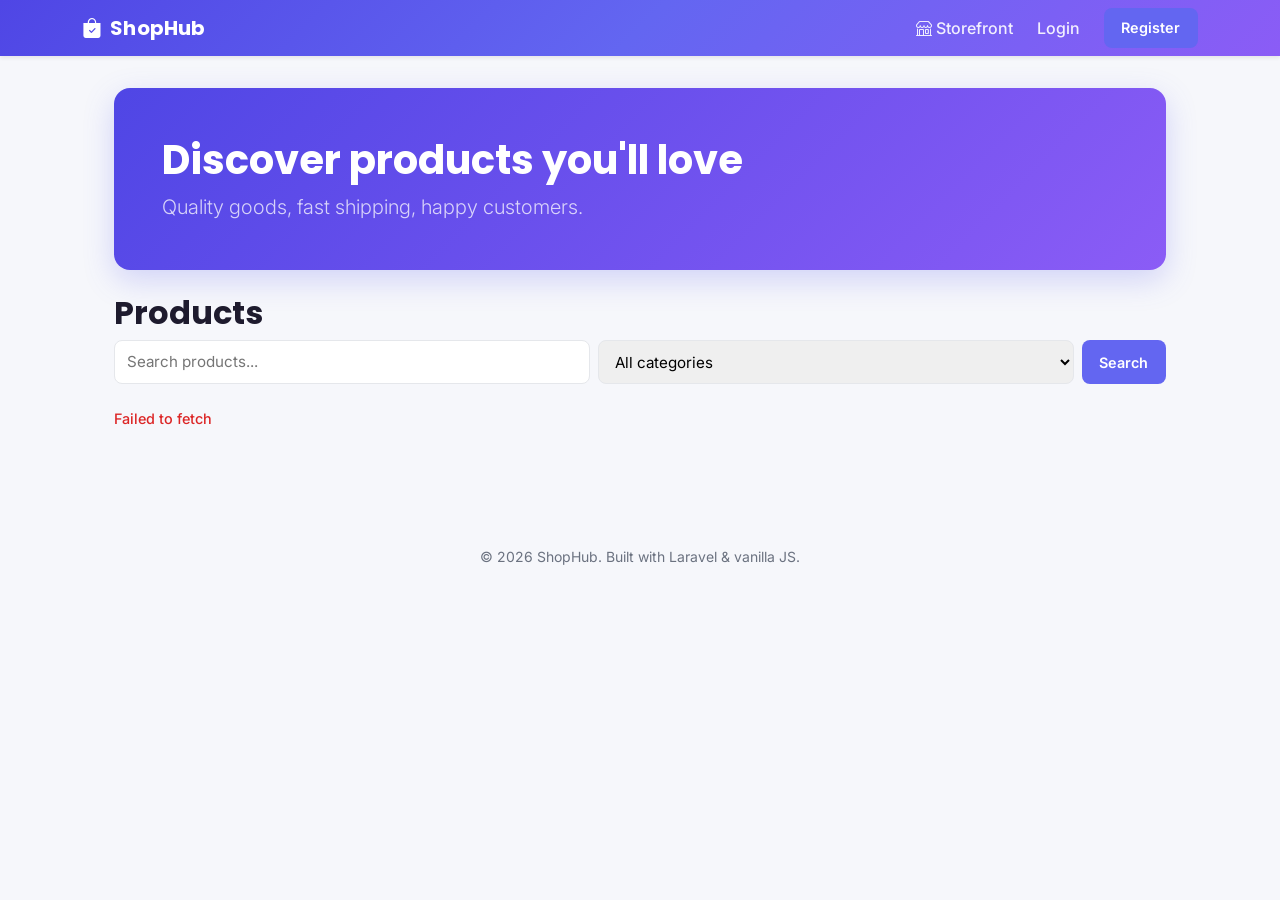
<file: frontend/index.html>
<!DOCTYPE html>
<html lang="en">
<head>
<meta charset="UTF-8">
<meta name="viewport" content="width=device-width, initial-scale=1">
<title>ShopHub — Storefront</title>
<link href="https://cdn.jsdelivr.net/npm/bootstrap@5.3.3/dist/css/bootstrap.min.css" rel="stylesheet">
<link href="https://cdn.jsdelivr.net/npm/bootstrap-icons@1.11.3/font/bootstrap-icons.css" rel="stylesheet">
<link rel="stylesheet" href="css/style.css">
</head>
<body>

<nav class="navbar navbar-expand-lg navbar-dark site-navbar sticky-top shadow-sm">
  <div class="container">
    <a class="navbar-brand" href="index.html"><i class="bi bi-bag-check-fill me-2"></i>ShopHub</a>
    <button class="navbar-toggler" type="button" data-bs-toggle="collapse" data-bs-target="#navbarMain" aria-controls="navbarMain" aria-expanded="false" aria-label="Toggle navigation">
      <span class="navbar-toggler-icon"></span>
    </button>
    <div class="collapse navbar-collapse" id="navbarMain">
      <ul class="navbar-nav ms-auto align-items-lg-center gap-lg-2 py-2 py-lg-0" id="nav"></ul>
    </div>
  </div>
</nav>

<main>
  <section class="hero rounded-4 p-5 mb-4 text-white">
    <h1 class="display-6 fw-bold mb-2">Discover products you'll love</h1>
    <p class="lead mb-0 opacity-75">Quality goods, fast shipping, happy customers.</p>
  </section>

  <h2>Products</h2>

  <div class="search-bar">
    <input type="text" id="searchInput" placeholder="Search products...">
    <select id="categoryFilter">
      <option value="">All categories</option>
    </select>
    <button id="searchBtn">Search</button>
  </div>

  <div id="message" class="message"></div>
  <div class="grid" id="productGrid"></div>
</main>

<footer class="text-center py-4 small">
  &copy; 2026 ShopHub. Built with Laravel &amp; vanilla JS.
</footer>

<script src="https://cdn.jsdelivr.net/npm/bootstrap@5.3.3/dist/js/bootstrap.bundle.min.js"></script>
<script src="js/api.js"></script>
<script>
renderNav();

async function loadCategories() {
  try {
    const products = await apiRequest('/products');
    const select = document.getElementById('categoryFilter');
    const seen = new Set();
    products.forEach(p => {
      if (p.category && !seen.has(p.category.slug)) {
        seen.add(p.category.slug);
        const opt = document.createElement('option');
        opt.value = p.category.slug;
        opt.textContent = p.category.name;
        select.appendChild(opt);
      }
    });
  } catch (e) {
    // non-fatal
  }
}

async function loadProducts() {
  const grid = document.getElementById('productGrid');
  grid.innerHTML = '';
  const search = document.getElementById('searchInput').value.trim();
  const category = document.getElementById('categoryFilter').value;

  const params = new URLSearchParams();
  if (search) params.set('search', search);
  if (category) params.set('category', category);
  const query = params.toString() ? `?${params.toString()}` : '';

  try {
    const products = await apiRequest(`/products${query}`);
    if (products.length === 0) {
      grid.innerHTML = '<p class="empty-state">No products found.</p>';
      return;
    }
    products.forEach(p => {
      const card = document.createElement('div');
      card.className = 'card';
      card.innerHTML = `
        <a href="product.html?id=${p.id}"><img class="card-img" src="${p.image_url || 'https://placehold.co/400x300?text=No+Image'}" alt="${p.name}"></a>
        <h3><a href="product.html?id=${p.id}">${p.name}</a></h3>
        <p class="price">$${Number(p.price).toFixed(2)}</p>
        <p class="stock">${p.stock} in stock &middot; ${p.category ? p.category.name : ''}</p>
        <button data-id="${p.id}" class="addBtn">Add to Cart</button>
      `;
      grid.appendChild(card);
    });

    document.querySelectorAll('.addBtn').forEach(btn => {
      btn.addEventListener('click', () => addToCart(btn.dataset.id));
    });
  } catch (e) {
    showMessage('message', e.message);
  }
}

async function addToCart(productId) {
  if (!isLoggedIn()) {
    window.location.href = 'login.html';
    return;
  }
  try {
    await apiRequest('/cart', { method: 'POST', auth: true, body: { product_id: Number(productId), quantity: 1 } });
    showMessage('message', 'Added to cart.', false);
  } catch (e) {
    showMessage('message', e.message);
  }
}

document.getElementById('searchBtn').addEventListener('click', loadProducts);
document.getElementById('searchInput').addEventListener('keydown', (e) => {
  if (e.key === 'Enter') loadProducts();
});
document.getElementById('categoryFilter').addEventListener('change', loadProducts);

loadCategories();
loadProducts();
</script>
</body>
</html>
</file>
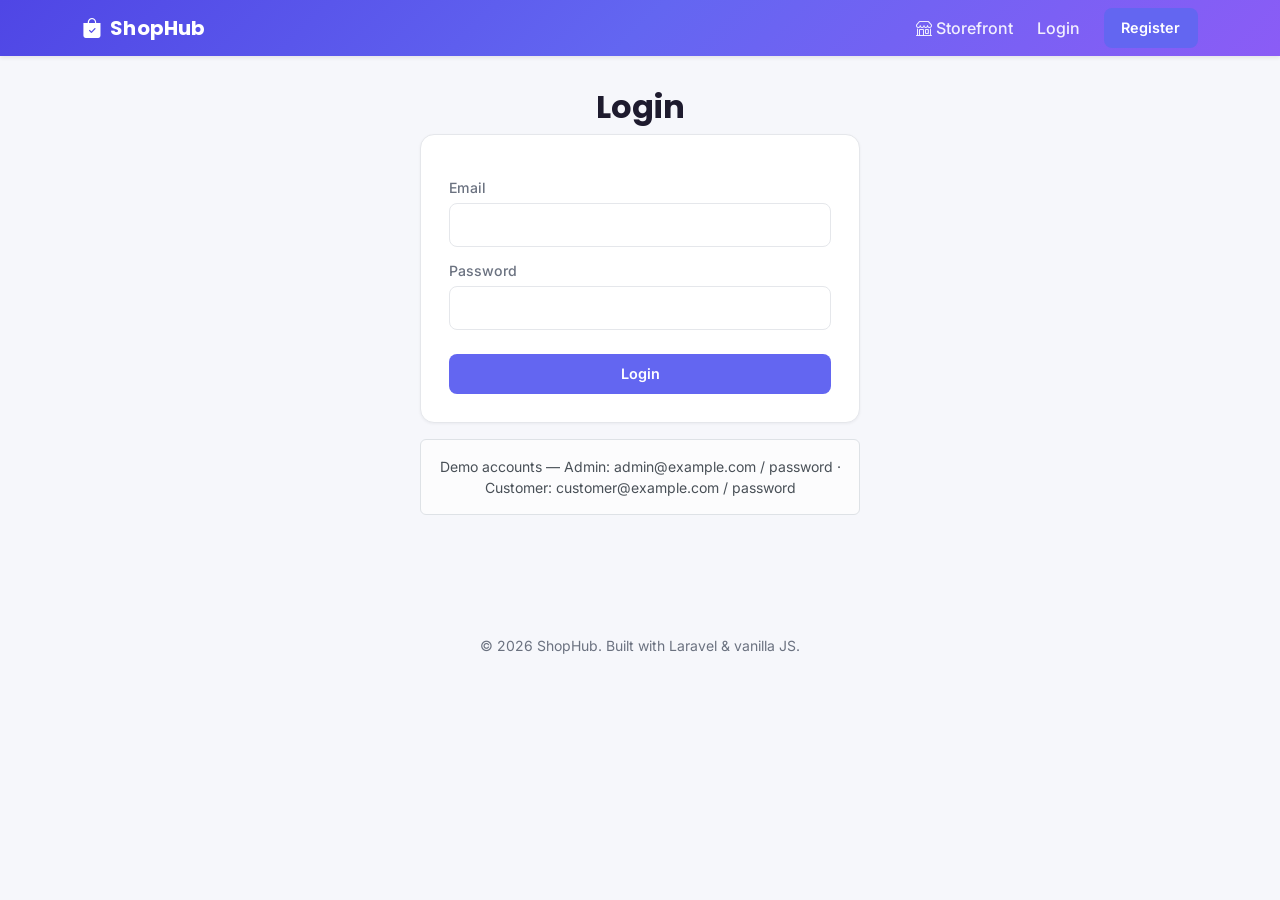
<file: frontend/account.html>
<!DOCTYPE html>
<html lang="en">
<head>
<meta charset="UTF-8">
<meta name="viewport" content="width=device-width, initial-scale=1">
<title>ShopHub — My Account</title>
<link href="https://cdn.jsdelivr.net/npm/bootstrap@5.3.3/dist/css/bootstrap.min.css" rel="stylesheet">
<link href="https://cdn.jsdelivr.net/npm/bootstrap-icons@1.11.3/font/bootstrap-icons.css" rel="stylesheet">
<link rel="stylesheet" href="css/style.css">
</head>
<body>

<nav class="navbar navbar-expand-lg navbar-dark site-navbar sticky-top shadow-sm">
  <div class="container">
    <a class="navbar-brand" href="index.html"><i class="bi bi-bag-check-fill me-2"></i>ShopHub</a>
    <button class="navbar-toggler" type="button" data-bs-toggle="collapse" data-bs-target="#navbarMain" aria-controls="navbarMain" aria-expanded="false" aria-label="Toggle navigation">
      <span class="navbar-toggler-icon"></span>
    </button>
    <div class="collapse navbar-collapse" id="navbarMain">
      <ul class="navbar-nav ms-auto align-items-lg-center gap-lg-2 py-2 py-lg-0" id="nav"></ul>
    </div>
  </div>
</nav>

<main>
  <h2>My Account</h2>
  <div id="message" class="message"></div>

  <div class="card" style="max-width:480px;">
    <h3><i class="bi bi-person-circle me-2"></i>Profile</h3>
    <p><strong>Name:</strong> <span id="profileName"></span></p>
    <p><strong>Email:</strong> <span id="profileEmail"></span></p>
    <p><strong>Role:</strong> <span id="profileRole"></span></p>
    <p><strong>Member since:</strong> <span id="profileSince"></span></p>
  </div>

  <div class="card" style="max-width:480px; margin-top:1.5rem;">
    <h3><i class="bi bi-credit-card me-2"></i>Saved Card</h3>

    <div id="savedCardView" style="display:none;">
      <p style="font-size:1.1rem; letter-spacing:0.05em;">
        <i class="bi bi-credit-card-2-front me-2"></i>
        <span id="savedCardBrand"></span> &bull;&bull;&bull;&bull; <span id="savedCardLast4"></span>
      </p>
      <p>Cardholder: <span id="savedCardName"></span></p>
      <p>Expires: <span id="savedCardExpiry"></span></p>
      <button type="button" id="removeCardBtn" class="danger">Remove Card</button>
    </div>

    <p id="noCardMessage" class="text-muted" style="display:none;">No card on file.</p>

    <form id="cardForm" style="padding:0; box-shadow:none; border:none; max-width:none; margin:1rem 0 0;">
      <label>Name on Card</label>
      <input type="text" id="cardName" required>

      <label>Card Number</label>
      <input type="text" id="cardNumber" inputmode="numeric" maxlength="19" placeholder="1234 5678 9012 3456" required>

      <div style="display:flex; gap:1rem;">
        <div style="flex:1;">
          <label>Expiry (MM/YY)</label>
          <input type="text" id="cardExpiry" inputmode="numeric" maxlength="5" placeholder="MM/YY" required>
        </div>
        <div style="flex:1;">
          <label>CVV</label>
          <input type="text" id="cardCvv" inputmode="numeric" maxlength="4" placeholder="123" required>
        </div>
      </div>

      <br>
      <button type="submit" id="cardSubmitBtn">Save Card</button>
    </form>
  </div>
</main>

<footer class="text-center py-4 small">
  &copy; 2026 ShopHub. Built with Laravel &amp; vanilla JS.
</footer>

<script src="https://cdn.jsdelivr.net/npm/bootstrap@5.3.3/dist/js/bootstrap.bundle.min.js"></script>
<script src="js/api.js"></script>
<script>
renderNav();

if (!isLoggedIn()) {
  window.location.href = 'login.html';
}

function renderCard(user) {
  const hasCard = !!user.card_last_four;
  document.getElementById('savedCardView').style.display = hasCard ? 'block' : 'none';
  document.getElementById('noCardMessage').style.display = hasCard ? 'none' : 'block';
  document.getElementById('cardSubmitBtn').textContent = hasCard ? 'Replace Card' : 'Save Card';

  if (hasCard) {
    document.getElementById('savedCardBrand').textContent = user.card_brand || 'Card';
    document.getElementById('savedCardLast4').textContent = user.card_last_four;
    document.getElementById('savedCardName').textContent = user.card_holder_name;
    document.getElementById('savedCardExpiry').textContent = user.card_expiry;
  }
}

async function loadAccount() {
  try {
    const user = await apiRequest('/account', { auth: true });
    document.getElementById('profileName').textContent = user.name;
    document.getElementById('profileEmail').textContent = user.email;
    document.getElementById('profileRole').textContent = user.role;
    document.getElementById('profileSince').textContent = new Date(user.created_at).toLocaleDateString();
    renderCard(user);
  } catch (e) {
    showMessage('message', e.message);
  }
}

document.getElementById('cardNumber').addEventListener('input', (e) => {
  e.target.value = e.target.value.replace(/\D/g, '').slice(0, 19).replace(/(\d{4})(?=\d)/g, '$1 ');
});

document.getElementById('cardExpiry').addEventListener('input', (e) => {
  e.target.value = e.target.value.replace(/\D/g, '').slice(0, 4).replace(/(\d{2})(?=\d)/, '$1/');
});

document.getElementById('cardCvv').addEventListener('input', (e) => {
  e.target.value = e.target.value.replace(/\D/g, '').slice(0, 4);
});

document.getElementById('cardForm').addEventListener('submit', async (e) => {
  e.preventDefault();

  const body = {
    card_name: document.getElementById('cardName').value,
    card_number: document.getElementById('cardNumber').value,
    card_expiry: document.getElementById('cardExpiry').value,
    card_cvv: document.getElementById('cardCvv').value,
  };

  try {
    const user = await apiRequest('/account/card', { method: 'PUT', auth: true, body });
    showMessage('message', 'Card saved.', false);
    document.getElementById('cardForm').reset();
    renderCard(user);
  } catch (e) {
    showMessage('message', e.message);
  }
});

document.getElementById('removeCardBtn').addEventListener('click', async () => {
  if (!confirm('Remove your saved card?')) return;
  try {
    await apiRequest('/account/card', { method: 'DELETE', auth: true });
    showMessage('message', 'Card removed.', false);
    loadAccount();
  } catch (e) {
    showMessage('message', e.message);
  }
});

loadAccount();
</script>
</body>
</html>
</file>
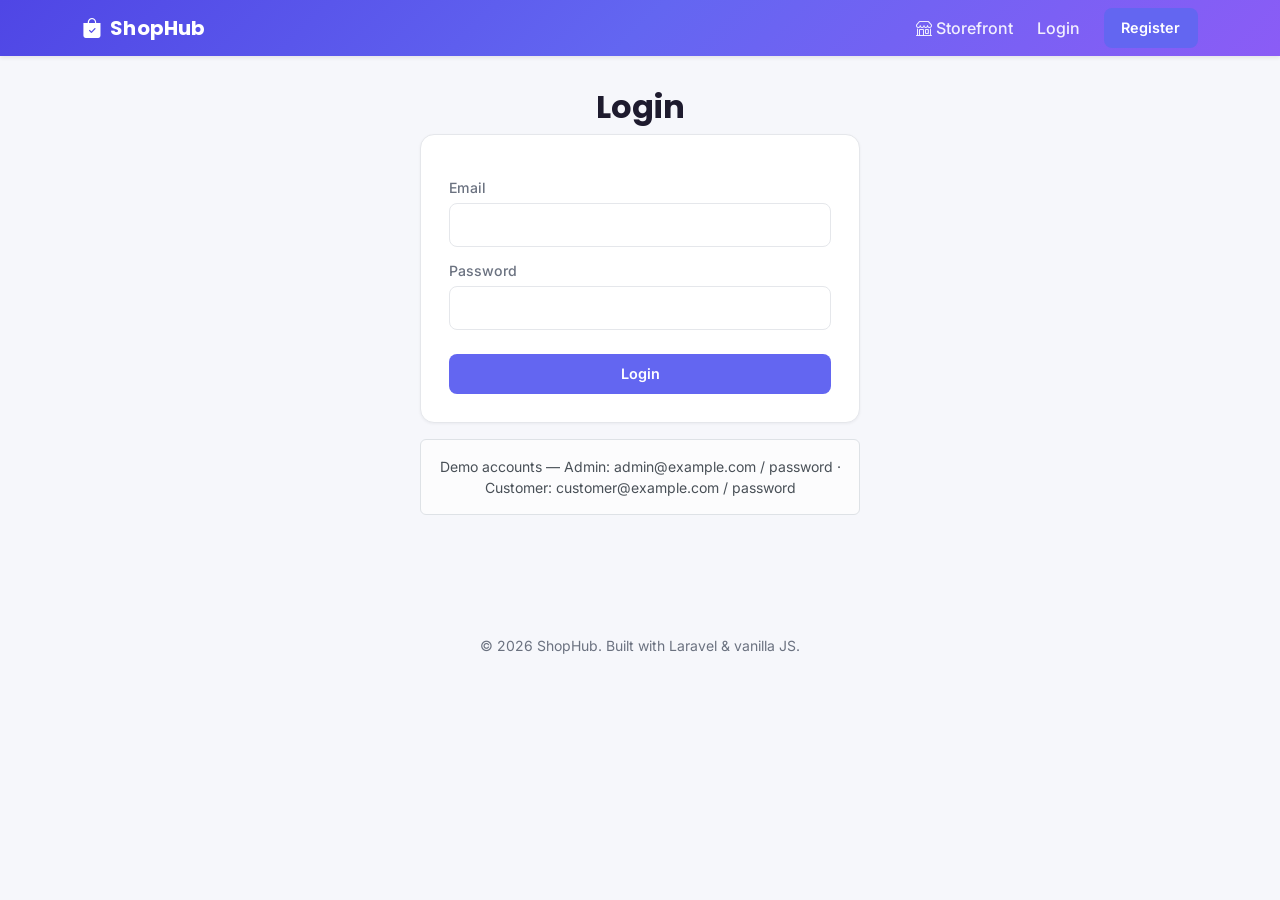
<file: frontend/cart.html>
<!DOCTYPE html>
<html lang="en">
<head>
<meta charset="UTF-8">
<meta name="viewport" content="width=device-width, initial-scale=1">
<title>ShopHub — Cart</title>
<link href="https://cdn.jsdelivr.net/npm/bootstrap@5.3.3/dist/css/bootstrap.min.css" rel="stylesheet">
<link href="https://cdn.jsdelivr.net/npm/bootstrap-icons@1.11.3/font/bootstrap-icons.css" rel="stylesheet">
<link rel="stylesheet" href="css/style.css">
</head>
<body>

<nav class="navbar navbar-expand-lg navbar-dark site-navbar sticky-top shadow-sm">
  <div class="container">
    <a class="navbar-brand" href="index.html"><i class="bi bi-bag-check-fill me-2"></i>ShopHub</a>
    <button class="navbar-toggler" type="button" data-bs-toggle="collapse" data-bs-target="#navbarMain" aria-controls="navbarMain" aria-expanded="false" aria-label="Toggle navigation">
      <span class="navbar-toggler-icon"></span>
    </button>
    <div class="collapse navbar-collapse" id="navbarMain">
      <ul class="navbar-nav ms-auto align-items-lg-center gap-lg-2 py-2 py-lg-0" id="nav"></ul>
    </div>
  </div>
</nav>

<main>
  <h2>My Cart</h2>
  <div id="message" class="message"></div>
  <table id="cartTable" style="display:none;">
    <thead>
      <tr><th>Product</th><th>Price</th><th>Quantity</th><th>Subtotal</th><th></th></tr>
    </thead>
    <tbody id="cartBody"></tbody>
  </table>
  <p id="emptyState" class="empty-state" style="display:none;">Your cart is empty.</p>
  <h3 id="cartTotal"></h3>
  <a href="checkout.html" class="btn" id="checkoutBtn" style="display:none; text-decoration:none;">Proceed to Checkout</a>
</main>

<footer class="text-center py-4 small">
  &copy; 2026 ShopHub. Built with Laravel &amp; vanilla JS.
</footer>

<script src="https://cdn.jsdelivr.net/npm/bootstrap@5.3.3/dist/js/bootstrap.bundle.min.js"></script>
<script src="js/api.js"></script>
<script>
renderNav();

if (!isLoggedIn()) {
  window.location.href = 'login.html';
}

async function loadCart() {
  try {
    const { items, total } = await apiRequest('/cart', { auth: true });
    const body = document.getElementById('cartBody');
    body.innerHTML = '';

    if (items.length === 0) {
      document.getElementById('emptyState').style.display = 'block';
      document.getElementById('cartTable').style.display = 'none';
      document.getElementById('checkoutBtn').style.display = 'none';
      document.getElementById('cartTotal').textContent = '';
      return;
    }

    document.getElementById('emptyState').style.display = 'none';
    document.getElementById('cartTable').style.display = 'table';
    document.getElementById('checkoutBtn').style.display = 'inline-block';

    items.forEach(item => {
      const row = document.createElement('tr');
      row.innerHTML = `
        <td>
          <div style="display:flex; align-items:center; gap:0.6rem;">
            <img src="${item.product.image_url || 'https://placehold.co/60x60?text=No+Image'}" alt="" style="width:48px;height:48px;object-fit:cover;border-radius:6px;">
            <span>${item.product.name}</span>
          </div>
        </td>
        <td>$${Number(item.product.price).toFixed(2)}</td>
        <td>
          <input type="number" min="1" max="${item.product.stock}" value="${item.quantity}"
                 data-id="${item.id}" class="qtyInput" style="width:70px;">
        </td>
        <td>$${(item.quantity * item.product.price).toFixed(2)}</td>
        <td><button class="danger removeBtn" data-id="${item.id}">Remove</button></td>
      `;
      body.appendChild(row);
    });

    document.getElementById('cartTotal').textContent = `Total: $${Number(total).toFixed(2)}`;

    document.querySelectorAll('.qtyInput').forEach(input => {
      input.addEventListener('change', () => updateQuantity(input.dataset.id, input.value));
    });
    document.querySelectorAll('.removeBtn').forEach(btn => {
      btn.addEventListener('click', () => removeItem(btn.dataset.id));
    });
  } catch (e) {
    showMessage('message', e.message);
  }
}

async function updateQuantity(id, quantity) {
  try {
    await apiRequest(`/cart/${id}`, { method: 'PUT', auth: true, body: { quantity: Number(quantity) } });
    loadCart();
  } catch (e) {
    showMessage('message', e.message);
  }
}

async function removeItem(id) {
  try {
    await apiRequest(`/cart/${id}`, { method: 'DELETE', auth: true });
    loadCart();
  } catch (e) {
    showMessage('message', e.message);
  }
}

loadCart();
</script>
</body>
</html>
</file>
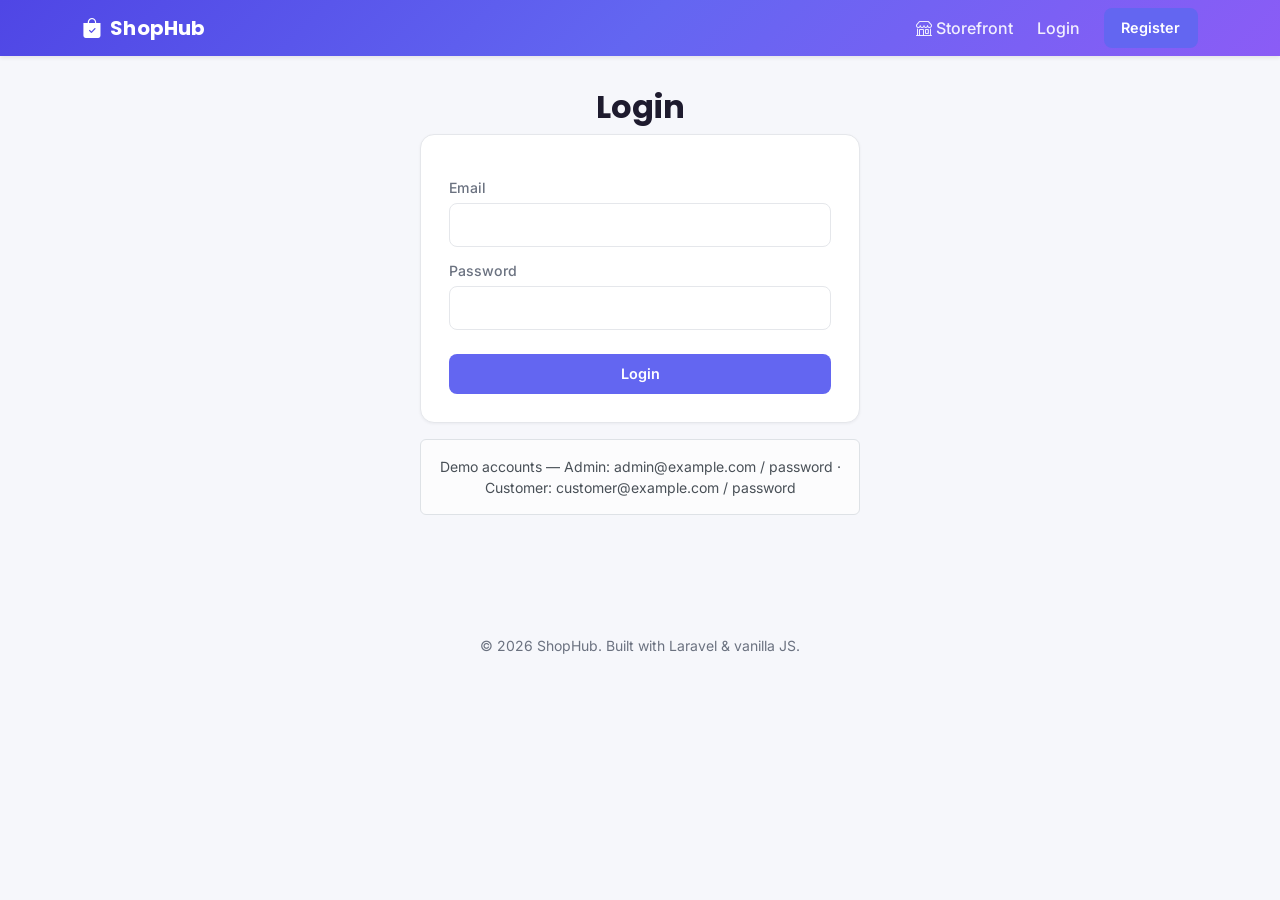
<file: frontend/checkout.html>
<!DOCTYPE html>
<html lang="en">
<head>
<meta charset="UTF-8">
<meta name="viewport" content="width=device-width, initial-scale=1">
<title>ShopHub — Checkout</title>
<link href="https://cdn.jsdelivr.net/npm/bootstrap@5.3.3/dist/css/bootstrap.min.css" rel="stylesheet">
<link href="https://cdn.jsdelivr.net/npm/bootstrap-icons@1.11.3/font/bootstrap-icons.css" rel="stylesheet">
<link rel="stylesheet" href="css/style.css">
</head>
<body>

<nav class="navbar navbar-expand-lg navbar-dark site-navbar sticky-top shadow-sm">
  <div class="container">
    <a class="navbar-brand" href="index.html"><i class="bi bi-bag-check-fill me-2"></i>ShopHub</a>
    <button class="navbar-toggler" type="button" data-bs-toggle="collapse" data-bs-target="#navbarMain" aria-controls="navbarMain" aria-expanded="false" aria-label="Toggle navigation">
      <span class="navbar-toggler-icon"></span>
    </button>
    <div class="collapse navbar-collapse" id="navbarMain">
      <ul class="navbar-nav ms-auto align-items-lg-center gap-lg-2 py-2 py-lg-0" id="nav"></ul>
    </div>
  </div>
</nav>

<main>
  <h2 class="text-center">Checkout</h2>
  <form id="checkoutForm">
    <div id="message" class="message"></div>
    <label>Shipping Address</label>
    <textarea id="shippingAddress" rows="4" required></textarea>

    <hr class="my-3">
    <h5><i class="bi bi-credit-card me-2"></i>Payment</h5>
    <p class="small text-muted">Demo payment — no real card is charged. Use <code>4242 4242 4242 4242</code> for a successful payment, or <code>4000 0000 0000 0002</code> to simulate a decline.</p>

    <label>Name on Card</label>
    <input type="text" id="cardName" required>

    <label>Card Number</label>
    <input type="text" id="cardNumber" inputmode="numeric" maxlength="19" placeholder="1234 5678 9012 3456" required>

    <div style="display:flex; gap:1rem;">
      <div style="flex:1;">
        <label>Expiry (MM/YY)</label>
        <input type="text" id="cardExpiry" inputmode="numeric" maxlength="5" placeholder="MM/YY" required>
      </div>
      <div style="flex:1;">
        <label>CVV</label>
        <input type="text" id="cardCvv" inputmode="numeric" maxlength="4" placeholder="123" required>
      </div>
    </div>

    <br>
    <button type="submit" class="w-100">Confirm Order</button>
  </form>
</main>

<footer class="text-center py-4 small">
  &copy; 2026 ShopHub. Built with Laravel &amp; vanilla JS.
</footer>

<script src="https://cdn.jsdelivr.net/npm/bootstrap@5.3.3/dist/js/bootstrap.bundle.min.js"></script>
<script src="js/api.js"></script>
<script>
renderNav();

if (!isLoggedIn()) {
  window.location.href = 'login.html';
}

document.getElementById('cardNumber').addEventListener('input', (e) => {
  e.target.value = e.target.value.replace(/\D/g, '').slice(0, 19).replace(/(\d{4})(?=\d)/g, '$1 ');
});

document.getElementById('cardExpiry').addEventListener('input', (e) => {
  e.target.value = e.target.value.replace(/\D/g, '').slice(0, 4).replace(/(\d{2})(?=\d)/, '$1/');
});

document.getElementById('cardCvv').addEventListener('input', (e) => {
  e.target.value = e.target.value.replace(/\D/g, '').slice(0, 4);
});

document.getElementById('checkoutForm').addEventListener('submit', async (e) => {
  e.preventDefault();

  const body = {
    shipping_address: document.getElementById('shippingAddress').value,
    card_name: document.getElementById('cardName').value,
    card_number: document.getElementById('cardNumber').value,
    card_expiry: document.getElementById('cardExpiry').value,
    card_cvv: document.getElementById('cardCvv').value,
  };

  try {
    const order = await apiRequest('/orders', { method: 'POST', auth: true, body });
    window.location.href = `orders.html?justPlaced=${order.id}`;
  } catch (e) {
    showMessage('message', e.message);
  }
});
</script>
</body>
</html>
</file>
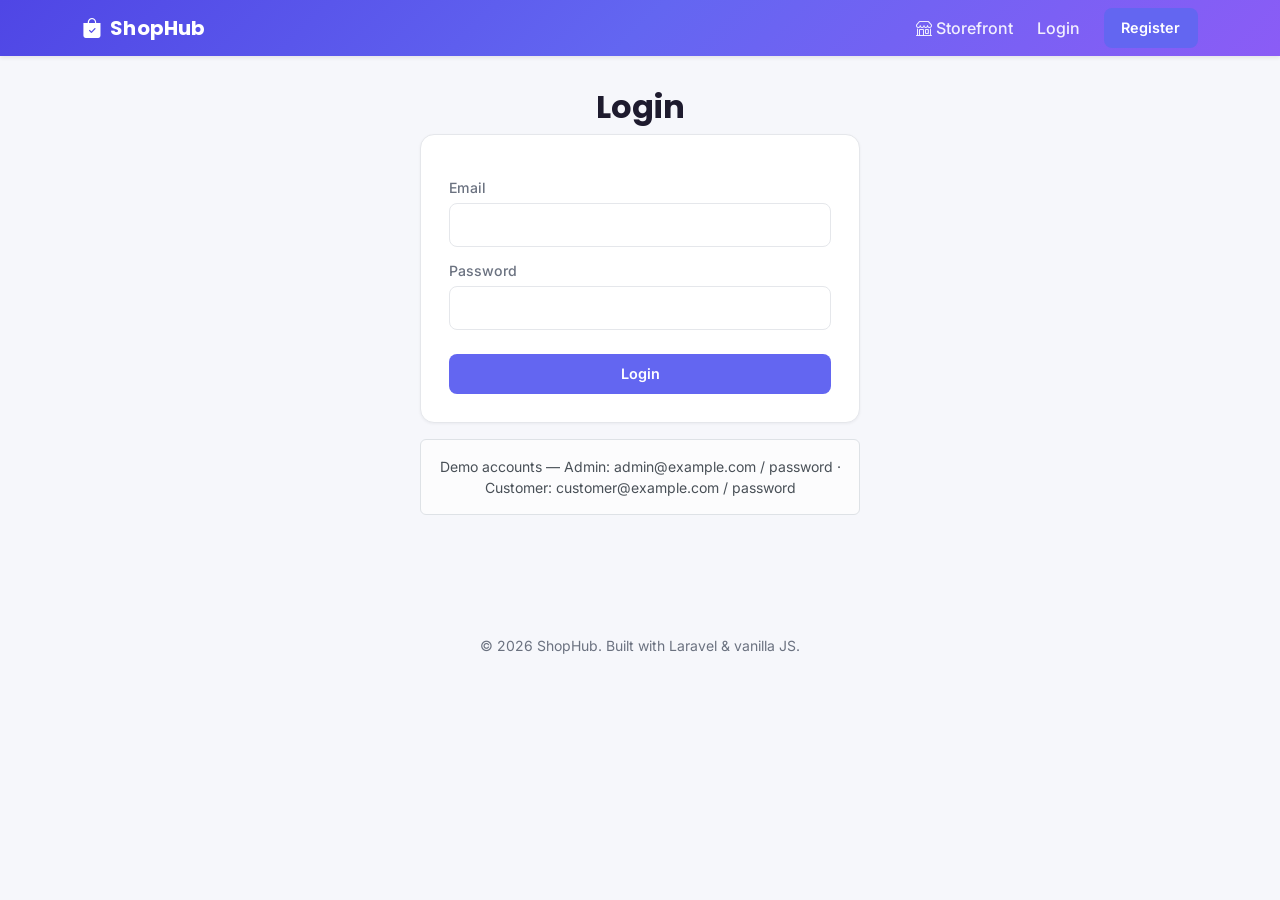
<file: frontend/login.html>
<!DOCTYPE html>
<html lang="en">
<head>
<meta charset="UTF-8">
<meta name="viewport" content="width=device-width, initial-scale=1">
<title>ShopHub — Login</title>
<link href="https://cdn.jsdelivr.net/npm/bootstrap@5.3.3/dist/css/bootstrap.min.css" rel="stylesheet">
<link href="https://cdn.jsdelivr.net/npm/bootstrap-icons@1.11.3/font/bootstrap-icons.css" rel="stylesheet">
<link rel="stylesheet" href="css/style.css">
</head>
<body>

<nav class="navbar navbar-expand-lg navbar-dark site-navbar sticky-top shadow-sm">
  <div class="container">
    <a class="navbar-brand" href="index.html"><i class="bi bi-bag-check-fill me-2"></i>ShopHub</a>
    <button class="navbar-toggler" type="button" data-bs-toggle="collapse" data-bs-target="#navbarMain" aria-controls="navbarMain" aria-expanded="false" aria-label="Toggle navigation">
      <span class="navbar-toggler-icon"></span>
    </button>
    <div class="collapse navbar-collapse" id="navbarMain">
      <ul class="navbar-nav ms-auto align-items-lg-center gap-lg-2 py-2 py-lg-0" id="nav"></ul>
    </div>
  </div>
</nav>

<main>
  <h2 class="text-center">Login</h2>
  <form id="loginForm">
    <div id="message" class="message"></div>
    <label>Email</label>
    <input type="email" id="email" required>
    <label>Password</label>
    <input type="password" id="password" required>
    <br><br>
    <button type="submit" class="w-100">Login</button>
  </form>
  <div class="alert alert-light border small text-center mt-3 mx-auto" style="max-width:440px;">
    Demo accounts — Admin: admin@example.com / password &middot; Customer: customer@example.com / password
  </div>
</main>

<footer class="text-center py-4 small">
  &copy; 2026 ShopHub. Built with Laravel &amp; vanilla JS.
</footer>

<script src="https://cdn.jsdelivr.net/npm/bootstrap@5.3.3/dist/js/bootstrap.bundle.min.js"></script>
<script src="js/api.js"></script>
<script>
renderNav();

document.getElementById('loginForm').addEventListener('submit', async (e) => {
  e.preventDefault();
  const email = document.getElementById('email').value;
  const password = document.getElementById('password').value;

  try {
    const data = await apiRequest('/login', { method: 'POST', body: { email, password } });
    setSession(data.user, data.token);
    window.location.href = 'index.html';
  } catch (e) {
    showMessage('message', e.message);
  }
});
</script>
</body>
</html>
</file>
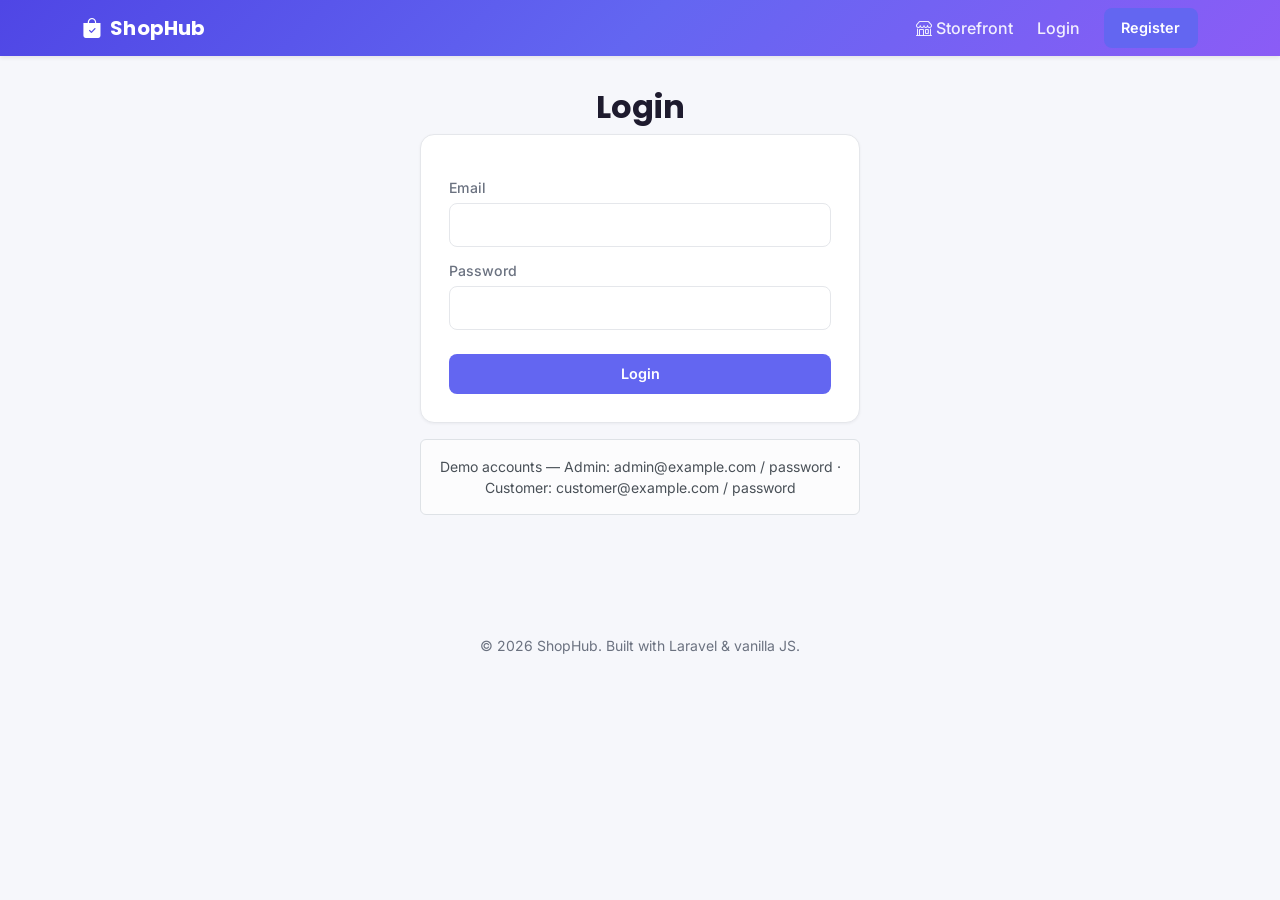
<file: frontend/orders.html>
<!DOCTYPE html>
<html lang="en">
<head>
<meta charset="UTF-8">
<meta name="viewport" content="width=device-width, initial-scale=1">
<title>ShopHub — My Orders</title>
<link href="https://cdn.jsdelivr.net/npm/bootstrap@5.3.3/dist/css/bootstrap.min.css" rel="stylesheet">
<link href="https://cdn.jsdelivr.net/npm/bootstrap-icons@1.11.3/font/bootstrap-icons.css" rel="stylesheet">
<link rel="stylesheet" href="css/style.css">
</head>
<body>

<nav class="navbar navbar-expand-lg navbar-dark site-navbar sticky-top shadow-sm">
  <div class="container">
    <a class="navbar-brand" href="index.html"><i class="bi bi-bag-check-fill me-2"></i>ShopHub</a>
    <button class="navbar-toggler" type="button" data-bs-toggle="collapse" data-bs-target="#navbarMain" aria-controls="navbarMain" aria-expanded="false" aria-label="Toggle navigation">
      <span class="navbar-toggler-icon"></span>
    </button>
    <div class="collapse navbar-collapse" id="navbarMain">
      <ul class="navbar-nav ms-auto align-items-lg-center gap-lg-2 py-2 py-lg-0" id="nav"></ul>
    </div>
  </div>
</nav>

<main>
  <h2>My Orders</h2>
  <div id="message" class="message"></div>
  <div id="ordersList"></div>
</main>

<footer class="text-center py-4 small">
  &copy; 2026 ShopHub. Built with Laravel &amp; vanilla JS.
</footer>

<script src="https://cdn.jsdelivr.net/npm/bootstrap@5.3.3/dist/js/bootstrap.bundle.min.js"></script>
<script src="js/api.js"></script>
<script>
renderNav();

if (!isLoggedIn()) {
  window.location.href = 'login.html';
}

const params = new URLSearchParams(window.location.search);
if (params.get('justPlaced')) {
  showMessage('message', 'Order placed successfully!', false);
}

const STATUS_STEPS = ['pending', 'processing', 'shipped', 'delivered'];
const STATUS_ICONS = {
  pending: 'bi-hourglass-split',
  processing: 'bi-gear-fill',
  shipped: 'bi-truck',
  delivered: 'bi-check-circle-fill',
};

function renderStatusTimeline(status) {
  if (status === 'cancelled') {
    return `<div class="status-cancelled"><i class="bi bi-x-circle-fill me-2"></i>This order was cancelled.</div>`;
  }

  const currentIndex = STATUS_STEPS.indexOf(status);

  return `
    <div class="status-timeline">
      ${STATUS_STEPS.map((step, i) => `
        <div class="status-step ${i <= currentIndex ? 'done' : ''} ${i === currentIndex ? 'current' : ''}">
          <div class="status-step-circle"><i class="bi ${STATUS_ICONS[step]}"></i></div>
          <div class="status-step-label">${step.charAt(0).toUpperCase() + step.slice(1)}</div>
        </div>
        ${i < STATUS_STEPS.length - 1 ? `<div class="status-step-line ${i < currentIndex ? 'done' : ''}"></div>` : ''}
      `).join('')}
    </div>
  `;
}

async function loadOrders() {
  try {
    const orders = await apiRequest('/orders', { auth: true });
    const list = document.getElementById('ordersList');

    if (orders.length === 0) {
      list.innerHTML = '<p class="empty-state">No orders yet.</p>';
      return;
    }

    list.innerHTML = orders.map(order => `
      <div class="card" style="margin-bottom:1rem;">
        <h3>Order #${order.id} <span class="badge ${order.status}">${order.status}</span></h3>
        <p>Placed: ${new Date(order.created_at).toLocaleString()}</p>
        <p>Shipping to: ${order.shipping_address}</p>
        <p>Payment: <i class="bi bi-credit-card me-1"></i>${order.payment_method === 'card' ? 'Card' : order.payment_method} ending in ${order.card_last_four || '----'} — <span class="badge ${order.payment_status}">${order.payment_status}</span></p>
        ${renderStatusTimeline(order.status)}
        <table>
          <thead><tr><th>Product</th><th>Qty</th><th>Price</th><th>Subtotal</th></tr></thead>
          <tbody>
            ${order.items.map(item => `
              <tr>
                <td>
                  <div style="display:flex; align-items:center; gap:0.6rem;">
                    <img src="${item.product && item.product.image_url ? item.product.image_url : 'https://placehold.co/60x60?text=No+Image'}" alt="" style="width:40px;height:40px;object-fit:cover;border-radius:6px;">
                    <span>${item.product ? item.product.name : 'Product #' + item.product_id}</span>
                  </div>
                </td>
                <td>${item.quantity}</td>
                <td>$${Number(item.price).toFixed(2)}</td>
                <td>$${(item.quantity * item.price).toFixed(2)}</td>
              </tr>
            `).join('')}
          </tbody>
        </table>
        <p><strong>Total: $${Number(order.total_amount).toFixed(2)}</strong></p>
      </div>
    `).join('');
  } catch (e) {
    showMessage('message', e.message);
  }
}

loadOrders();
</script>
</body>
</html>
</file>
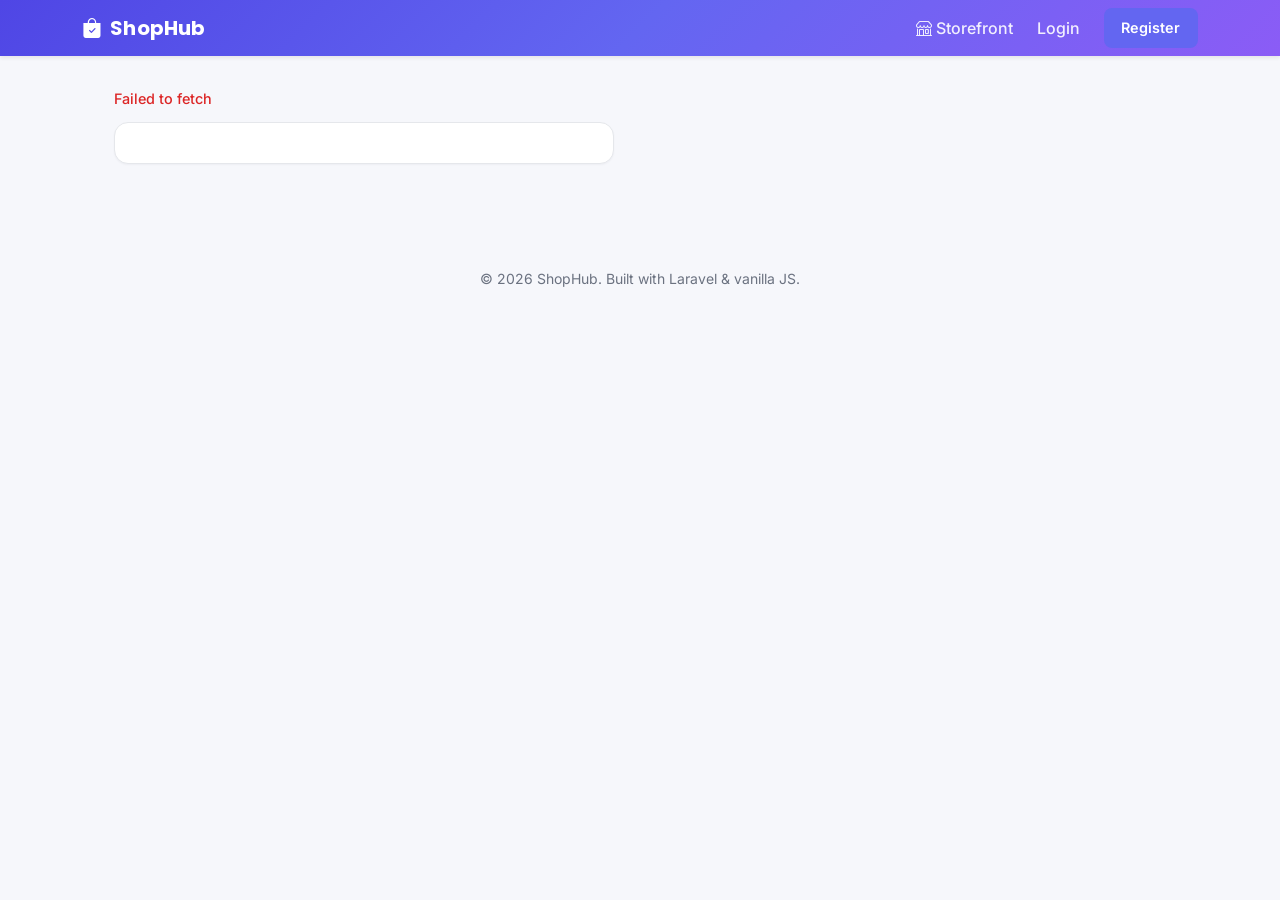
<file: frontend/product.html>
<!DOCTYPE html>
<html lang="en">
<head>
<meta charset="UTF-8">
<meta name="viewport" content="width=device-width, initial-scale=1">
<title>ShopHub — Product Details</title>
<link href="https://cdn.jsdelivr.net/npm/bootstrap@5.3.3/dist/css/bootstrap.min.css" rel="stylesheet">
<link href="https://cdn.jsdelivr.net/npm/bootstrap-icons@1.11.3/font/bootstrap-icons.css" rel="stylesheet">
<link rel="stylesheet" href="css/style.css">
</head>
<body>

<nav class="navbar navbar-expand-lg navbar-dark site-navbar sticky-top shadow-sm">
  <div class="container">
    <a class="navbar-brand" href="index.html"><i class="bi bi-bag-check-fill me-2"></i>ShopHub</a>
    <button class="navbar-toggler" type="button" data-bs-toggle="collapse" data-bs-target="#navbarMain" aria-controls="navbarMain" aria-expanded="false" aria-label="Toggle navigation">
      <span class="navbar-toggler-icon"></span>
    </button>
    <div class="collapse navbar-collapse" id="navbarMain">
      <ul class="navbar-nav ms-auto align-items-lg-center gap-lg-2 py-2 py-lg-0" id="nav"></ul>
    </div>
  </div>
</nav>

<main>
  <div id="message" class="message"></div>
  <div id="productDetail" class="card" style="max-width:500px;"></div>

  <div id="relatedSection" style="display:none;">
    <h2 style="margin-top:2.5rem;">You might also like</h2>
    <div class="grid" id="relatedGrid"></div>
  </div>
</main>

<footer class="text-center py-4 small">
  &copy; 2026 ShopHub. Built with Laravel &amp; vanilla JS.
</footer>

<script src="https://cdn.jsdelivr.net/npm/bootstrap@5.3.3/dist/js/bootstrap.bundle.min.js"></script>
<script src="js/api.js"></script>
<script>
renderNav();

const params = new URLSearchParams(window.location.search);
const productId = params.get('id');

async function loadProduct() {
  try {
    const p = await apiRequest(`/products/${productId}`);
    document.getElementById('productDetail').innerHTML = `
      <img class="card-img" style="height:280px;" src="${p.image_url || 'https://placehold.co/600x450?text=No+Image'}" alt="${p.name}">
      <h2>${p.name}</h2>
      <p class="price">$${Number(p.price).toFixed(2)}</p>
      <p class="stock">${p.stock} in stock &middot; ${p.category ? p.category.name : ''}</p>
      <p class="stock">Sold by ${p.seller ? p.seller.name : 'ShopHub'}</p>
      <p>${p.description || ''}</p>
      <label>Quantity</label>
      <input type="number" id="qty" value="1" min="1" max="${p.stock}" style="width:100px;">
      <br><br>
      <button id="addBtn">Add to Cart</button>
    `;
    document.getElementById('addBtn').addEventListener('click', addToCart);

    if (p.category) {
      loadRelatedProducts(p.category.slug);
    }
  } catch (e) {
    showMessage('message', e.message);
  }
}

async function loadRelatedProducts(categorySlug) {
  try {
    const products = await apiRequest(`/products?category=${encodeURIComponent(categorySlug)}`);
    const related = products.filter(p => p.id != productId).slice(0, 4);
    if (related.length === 0) return;

    const grid = document.getElementById('relatedGrid');
    grid.innerHTML = related.map(p => `
      <div class="card">
        <a href="product.html?id=${p.id}"><img class="card-img" src="${p.image_url || 'https://placehold.co/400x300?text=No+Image'}" alt="${p.name}"></a>
        <h3><a href="product.html?id=${p.id}">${p.name}</a></h3>
        <p class="price">$${Number(p.price).toFixed(2)}</p>
        <p class="stock">${p.stock} in stock</p>
      </div>
    `).join('');
    document.getElementById('relatedSection').style.display = 'block';
  } catch (e) {
    // non-fatal
  }
}

async function addToCart() {
  if (!isLoggedIn()) {
    window.location.href = 'login.html';
    return;
  }
  const qty = Number(document.getElementById('qty').value);
  try {
    await apiRequest('/cart', { method: 'POST', auth: true, body: { product_id: Number(productId), quantity: qty } });
    showMessage('message', 'Added to cart.', false);
  } catch (e) {
    showMessage('message', e.message);
  }
}

loadProduct();
</script>
</body>
</html>
</file>
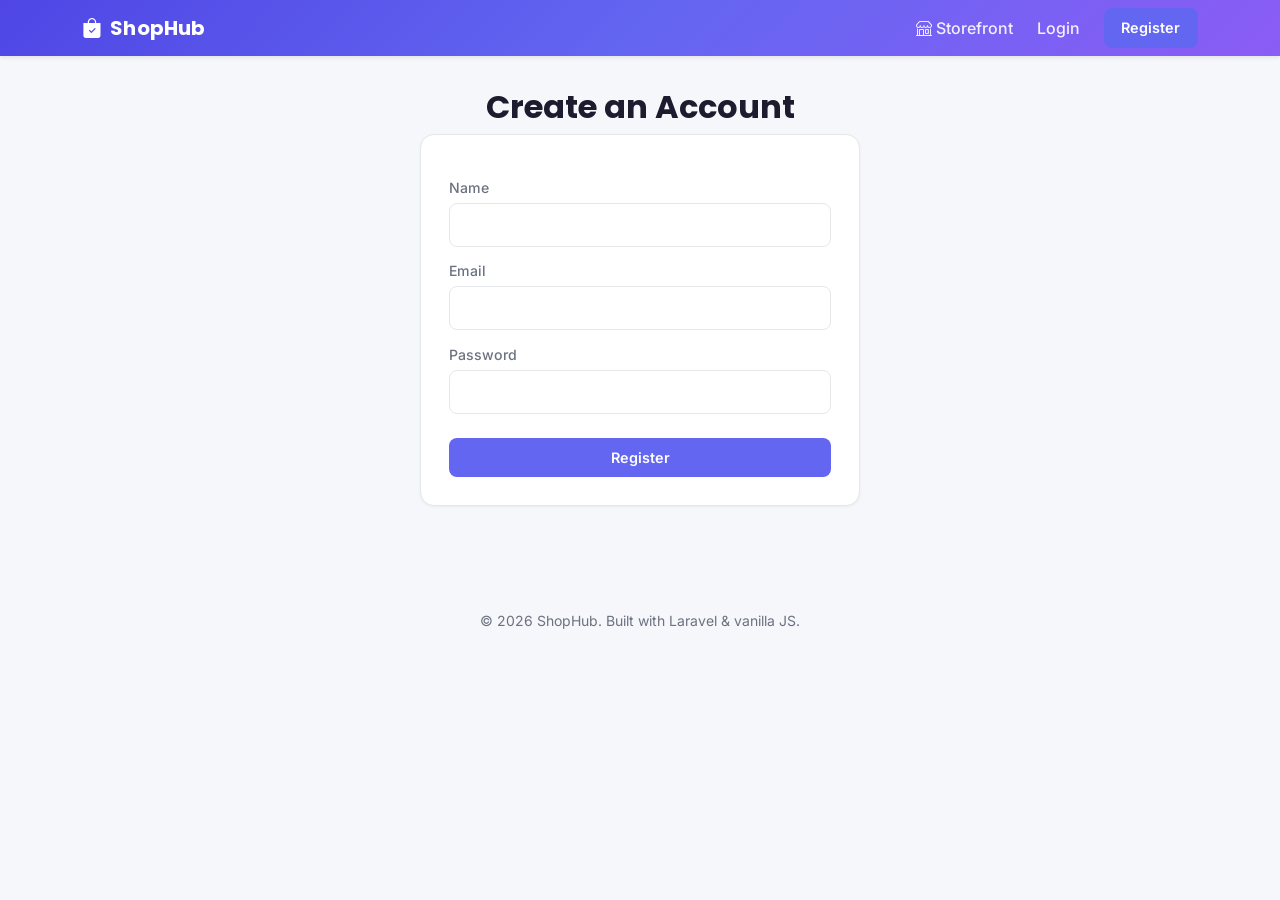
<file: frontend/register.html>
<!DOCTYPE html>
<html lang="en">
<head>
<meta charset="UTF-8">
<meta name="viewport" content="width=device-width, initial-scale=1">
<title>ShopHub — Register</title>
<link href="https://cdn.jsdelivr.net/npm/bootstrap@5.3.3/dist/css/bootstrap.min.css" rel="stylesheet">
<link href="https://cdn.jsdelivr.net/npm/bootstrap-icons@1.11.3/font/bootstrap-icons.css" rel="stylesheet">
<link rel="stylesheet" href="css/style.css">
</head>
<body>

<nav class="navbar navbar-expand-lg navbar-dark site-navbar sticky-top shadow-sm">
  <div class="container">
    <a class="navbar-brand" href="index.html"><i class="bi bi-bag-check-fill me-2"></i>ShopHub</a>
    <button class="navbar-toggler" type="button" data-bs-toggle="collapse" data-bs-target="#navbarMain" aria-controls="navbarMain" aria-expanded="false" aria-label="Toggle navigation">
      <span class="navbar-toggler-icon"></span>
    </button>
    <div class="collapse navbar-collapse" id="navbarMain">
      <ul class="navbar-nav ms-auto align-items-lg-center gap-lg-2 py-2 py-lg-0" id="nav"></ul>
    </div>
  </div>
</nav>

<main>
  <h2 class="text-center">Create an Account</h2>
  <form id="registerForm">
    <div id="message" class="message"></div>
    <label>Name</label>
    <input type="text" id="name" required>
    <label>Email</label>
    <input type="email" id="email" required>
    <label>Password</label>
    <input type="password" id="password" required minlength="8">
    <br><br>
    <button type="submit" class="w-100">Register</button>
  </form>
</main>

<footer class="text-center py-4 small">
  &copy; 2026 ShopHub. Built with Laravel &amp; vanilla JS.
</footer>

<script src="https://cdn.jsdelivr.net/npm/bootstrap@5.3.3/dist/js/bootstrap.bundle.min.js"></script>
<script src="js/api.js"></script>
<script>
renderNav();

document.getElementById('registerForm').addEventListener('submit', async (e) => {
  e.preventDefault();
  const name = document.getElementById('name').value;
  const email = document.getElementById('email').value;
  const password = document.getElementById('password').value;

  try {
    const data = await apiRequest('/register', { method: 'POST', body: { name, email, password } });
    setSession(data.user, data.token);
    window.location.href = 'index.html';
  } catch (e) {
    showMessage('message', e.message);
  }
});
</script>
</body>
</html>
</file>
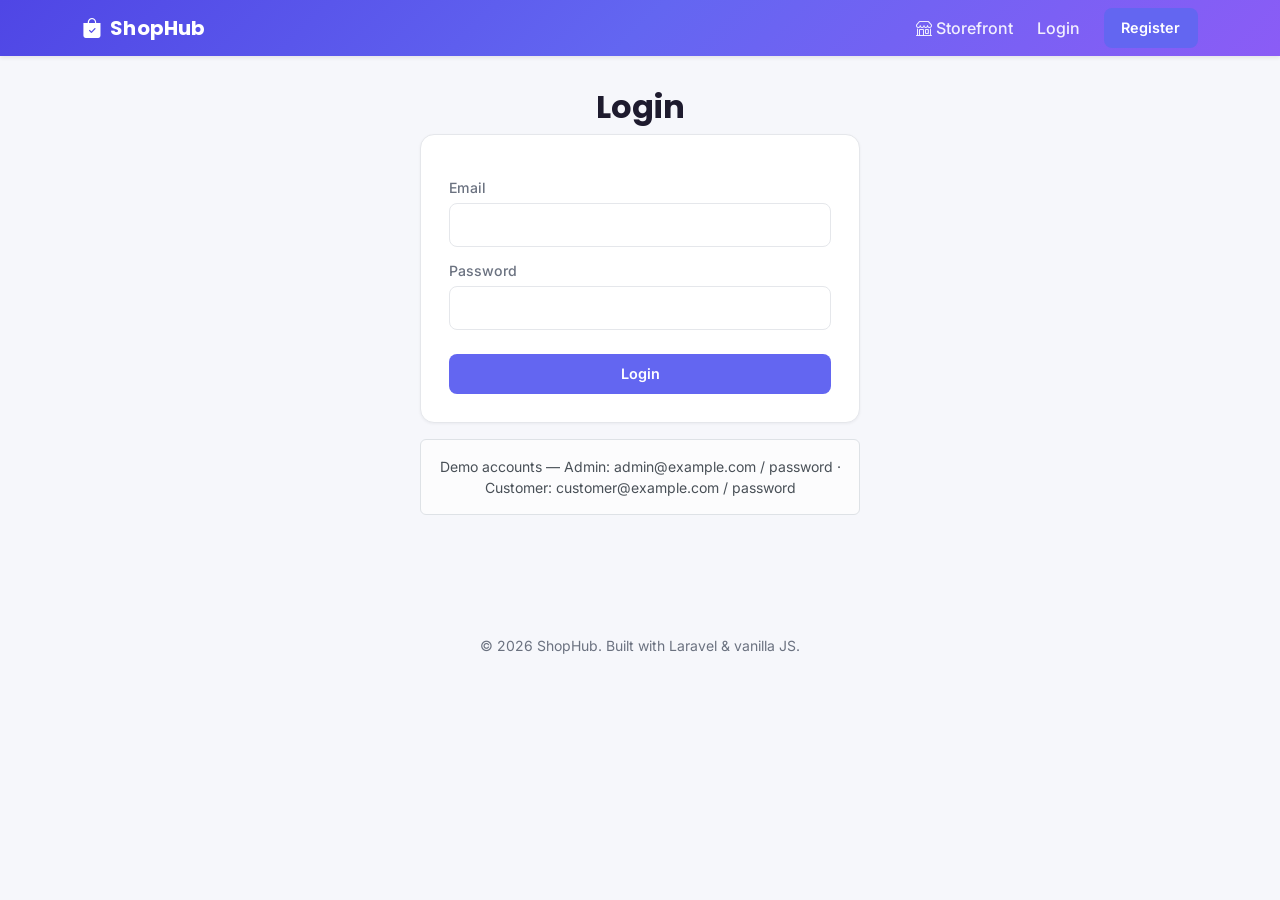
<file: frontend/sell.html>
<!DOCTYPE html>
<html lang="en">
<head>
<meta charset="UTF-8">
<meta name="viewport" content="width=device-width, initial-scale=1">
<title>ShopHub — Sell a Product</title>
<link href="https://cdn.jsdelivr.net/npm/bootstrap@5.3.3/dist/css/bootstrap.min.css" rel="stylesheet">
<link href="https://cdn.jsdelivr.net/npm/bootstrap-icons@1.11.3/font/bootstrap-icons.css" rel="stylesheet">
<link rel="stylesheet" href="css/style.css">
</head>
<body>

<nav class="navbar navbar-expand-lg navbar-dark site-navbar sticky-top shadow-sm">
  <div class="container">
    <a class="navbar-brand" href="index.html"><i class="bi bi-bag-check-fill me-2"></i>ShopHub</a>
    <button class="navbar-toggler" type="button" data-bs-toggle="collapse" data-bs-target="#navbarMain" aria-controls="navbarMain" aria-expanded="false" aria-label="Toggle navigation">
      <span class="navbar-toggler-icon"></span>
    </button>
    <div class="collapse navbar-collapse" id="navbarMain">
      <ul class="navbar-nav ms-auto align-items-lg-center gap-lg-2 py-2 py-lg-0" id="nav"></ul>
    </div>
  </div>
</nav>

<main>
  <h2>Sell a Product</h2>
  <p class="text-muted">List an item for sale. It goes live on the storefront immediately.</p>
  <div id="message" class="message"></div>

  <form id="productForm">
    <h3 id="formTitle">New Listing</h3>
    <input type="hidden" id="productId">
    <label>Category</label>
    <select id="categoryId" required>
      <option value="">Select a category&hellip;</option>
    </select>
    <label>Name</label>
    <input type="text" id="name" required>
    <label>Description</label>
    <textarea id="description" rows="2"></textarea>
    <label>Image URL</label>
    <input type="url" id="imageUrl" placeholder="https://example.com/photo.jpg">
    <label>Price</label>
    <input type="number" id="price" step="0.01" min="0" required>
    <label>Stock</label>
    <input type="number" id="stock" min="0" required>
    <br><br>
    <button type="submit" id="submitBtn">Publish Listing</button>
    <button type="button" id="cancelEditBtn" class="secondary" style="display:none;">Cancel</button>
  </form>

  <h3 style="margin-top:2rem;">My Listings</h3>
  <table>
    <thead><tr><th>Image</th><th>Name</th><th>Category</th><th>Price</th><th>Stock</th><th>Active</th><th></th></tr></thead>
    <tbody id="productsBody"></tbody>
  </table>
</main>

<footer class="text-center py-4 small">
  &copy; 2026 ShopHub. Built with Laravel &amp; vanilla JS.
</footer>

<script src="https://cdn.jsdelivr.net/npm/bootstrap@5.3.3/dist/js/bootstrap.bundle.min.js"></script>
<script src="js/api.js"></script>
<script>
renderNav();

if (!isLoggedIn()) {
  window.location.href = 'login.html';
}

async function loadCategoryOptions() {
  try {
    const categories = await apiRequest('/categories', { auth: true });
    const select = document.getElementById('categoryId');
    categories.forEach(c => {
      const opt = document.createElement('option');
      opt.value = c.id;
      opt.textContent = c.name;
      select.appendChild(opt);
    });
  } catch (e) {
    showMessage('message', e.message);
  }
}

async function loadProducts() {
  try {
    const products = await apiRequest('/my-products', { auth: true });
    const body = document.getElementById('productsBody');

    if (products.length === 0) {
      body.innerHTML = '<tr><td colspan="7" class="empty-state">You haven\'t listed any products yet.</td></tr>';
      return;
    }

    body.innerHTML = products.map(p => `
      <tr>
        <td><img src="${p.image_url || 'https://placehold.co/80x60?text=No+Image'}" alt="" style="width:56px;height:42px;object-fit:cover;border-radius:6px;"></td>
        <td>${p.name}</td>
        <td>${p.category ? p.category.name : p.category_id}</td>
        <td>$${Number(p.price).toFixed(2)}</td>
        <td>${p.stock}</td>
        <td>${p.is_active ? 'Yes' : 'No'}</td>
        <td>
          <button class="editBtn" data-id="${p.id}">Edit</button>
          <button class="danger deactivateBtn" data-id="${p.id}" data-active="${p.is_active}">
            ${p.is_active ? 'Deactivate' : 'Activate'}
          </button>
          <button class="danger deleteBtn" data-id="${p.id}">Delete</button>
        </td>
      </tr>
    `).join('');

    document.querySelectorAll('.editBtn').forEach(btn => {
      const product = products.find(p => p.id == btn.dataset.id);
      btn.addEventListener('click', () => editProduct(product));
    });
    document.querySelectorAll('.deactivateBtn').forEach(btn => {
      btn.addEventListener('click', () => toggleActive(btn.dataset.id, btn.dataset.active === 'true'));
    });
    document.querySelectorAll('.deleteBtn').forEach(btn => {
      btn.addEventListener('click', () => deleteProduct(btn.dataset.id));
    });
  } catch (e) {
    showMessage('message', e.message);
  }
}

function editProduct(product) {
  document.getElementById('formTitle').textContent = `Editing: ${product.name}`;
  document.getElementById('productId').value = product.id;
  document.getElementById('categoryId').value = product.category_id;
  document.getElementById('name').value = product.name;
  document.getElementById('description').value = product.description || '';
  document.getElementById('imageUrl').value = product.image_url || '';
  document.getElementById('price').value = product.price;
  document.getElementById('stock').value = product.stock;
  document.getElementById('submitBtn').textContent = 'Save Changes';
  document.getElementById('cancelEditBtn').style.display = 'inline-block';
}

function resetForm() {
  document.getElementById('productForm').reset();
  document.getElementById('productId').value = '';
  document.getElementById('formTitle').textContent = 'New Listing';
  document.getElementById('submitBtn').textContent = 'Publish Listing';
  document.getElementById('cancelEditBtn').style.display = 'none';
}

document.getElementById('cancelEditBtn').addEventListener('click', resetForm);

document.getElementById('productForm').addEventListener('submit', async (e) => {
  e.preventDefault();
  const id = document.getElementById('productId').value;
  const payload = {
    category_id: Number(document.getElementById('categoryId').value),
    name: document.getElementById('name').value,
    description: document.getElementById('description').value,
    image_url: document.getElementById('imageUrl').value || null,
    price: Number(document.getElementById('price').value),
    stock: Number(document.getElementById('stock').value),
  };

  try {
    if (id) {
      await apiRequest(`/products/${id}`, { method: 'PUT', auth: true, body: payload });
      showMessage('message', 'Listing updated.', false);
    } else {
      await apiRequest('/products', { method: 'POST', auth: true, body: payload });
      showMessage('message', 'Listing published.', false);
    }
    resetForm();
    loadProducts();
  } catch (e) {
    showMessage('message', e.message);
  }
});

async function toggleActive(id, currentlyActive) {
  try {
    await apiRequest(`/products/${id}`, { method: 'PUT', auth: true, body: { is_active: !currentlyActive } });
    loadProducts();
  } catch (e) {
    showMessage('message', e.message);
  }
}

async function deleteProduct(id) {
  if (!confirm('Delete this listing permanently?')) return;
  try {
    await apiRequest(`/products/${id}`, { method: 'DELETE', auth: true });
    loadProducts();
  } catch (e) {
    showMessage('message', e.message);
  }
}

loadCategoryOptions();
loadProducts();
</script>
</body>
</html>
</file>
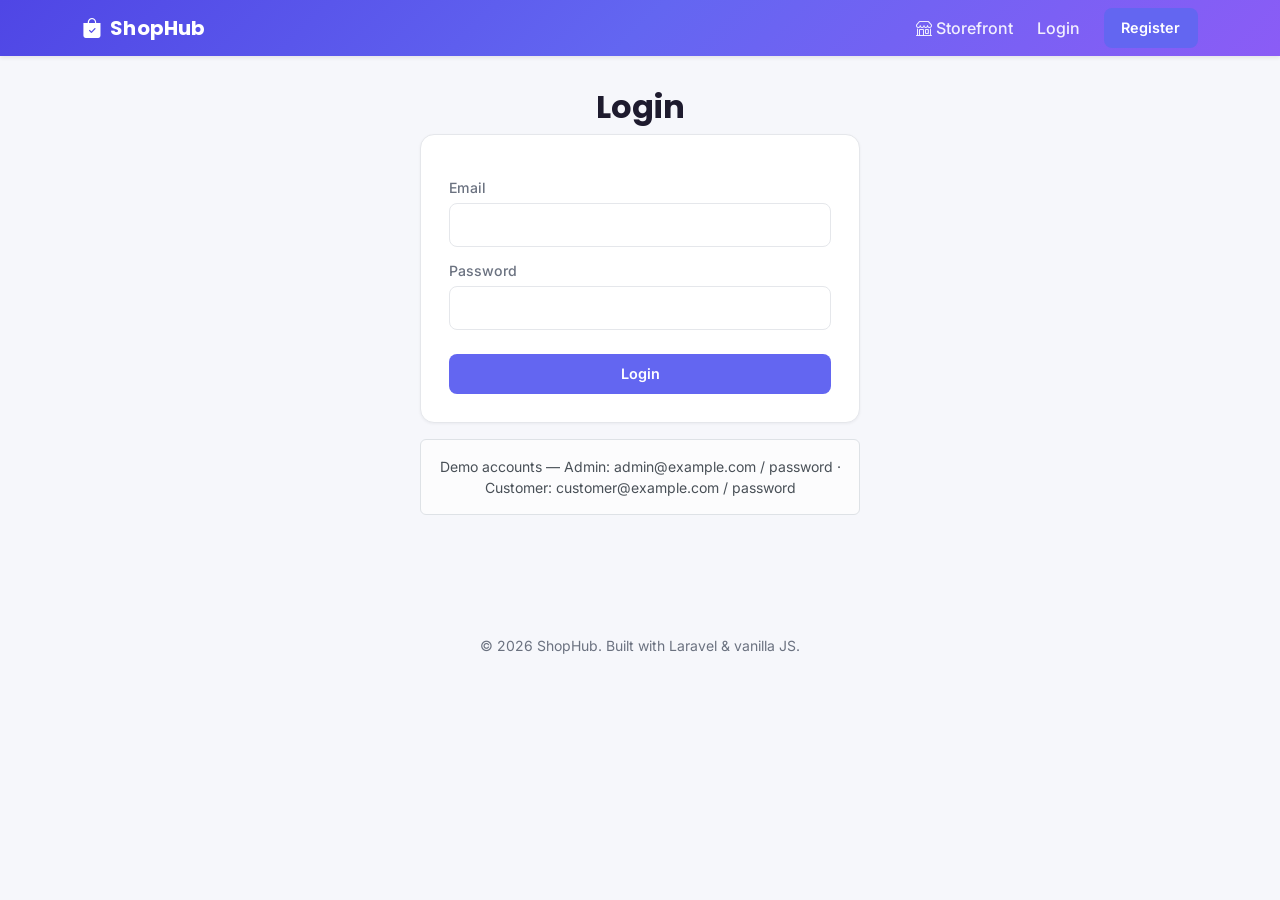
<file: frontend/admin/categories.html>
<!DOCTYPE html>
<html lang="en">
<head>
<meta charset="UTF-8">
<meta name="viewport" content="width=device-width, initial-scale=1">
<title>ShopHub Admin — Categories</title>
<link href="https://cdn.jsdelivr.net/npm/bootstrap@5.3.3/dist/css/bootstrap.min.css" rel="stylesheet">
<link href="https://cdn.jsdelivr.net/npm/bootstrap-icons@1.11.3/font/bootstrap-icons.css" rel="stylesheet">
<link rel="stylesheet" href="../css/style.css">
</head>
<body>

<nav class="navbar navbar-expand-lg navbar-dark site-navbar sticky-top shadow-sm">
  <div class="container">
    <a class="navbar-brand" href="../index.html"><i class="bi bi-bag-check-fill me-2"></i>ShopHub <span class="fw-normal opacity-75">Admin</span></a>
    <button class="navbar-toggler" type="button" data-bs-toggle="collapse" data-bs-target="#navbarMain" aria-controls="navbarMain" aria-expanded="false" aria-label="Toggle navigation">
      <span class="navbar-toggler-icon"></span>
    </button>
    <div class="collapse navbar-collapse" id="navbarMain">
      <ul class="navbar-nav ms-auto align-items-lg-center gap-lg-2 py-2 py-lg-0" id="nav"></ul>
    </div>
  </div>
</nav>

<main>
  <h2>Manage Categories</h2>
  <div id="message" class="message"></div>

  <form id="categoryForm">
    <h3 id="formTitle">Add New Category</h3>
    <input type="hidden" id="categoryId">
    <label>Name</label>
    <input type="text" id="categoryName" required>
    <br><br>
    <button type="submit" id="submitBtn">Create Category</button>
    <button type="button" id="cancelEditBtn" class="secondary" style="display:none;">Cancel</button>
  </form>

  <h3 style="margin-top:2rem;">All Categories</h3>
  <table>
    <thead><tr><th>ID</th><th>Name</th><th>Slug</th><th>Products</th><th></th></tr></thead>
    <tbody id="categoriesBody"></tbody>
  </table>
</main>

<footer class="text-center py-4 small">
  &copy; 2026 ShopHub. Built with Laravel &amp; vanilla JS.
</footer>

<script src="https://cdn.jsdelivr.net/npm/bootstrap@5.3.3/dist/js/bootstrap.bundle.min.js"></script>
<script src="../js/api.js"></script>
<script>
renderNav();

if (!isLoggedIn() || !isAdmin()) {
  window.location.href = '../login.html';
}

async function loadCategories() {
  try {
    const categories = await apiRequest('/categories', { auth: true });
    document.getElementById('categoriesBody').innerHTML = categories.map(c => `
      <tr>
        <td>${c.id}</td>
        <td>${c.name}</td>
        <td>${c.slug}</td>
        <td>${c.products_count}</td>
        <td>
          <button class="editBtn" data-id="${c.id}">Edit</button>
          <button class="danger deleteBtn" data-id="${c.id}">Delete</button>
        </td>
      </tr>
    `).join('');

    document.querySelectorAll('.editBtn').forEach(btn => {
      const category = categories.find(c => c.id == btn.dataset.id);
      btn.addEventListener('click', () => editCategory(category));
    });
    document.querySelectorAll('.deleteBtn').forEach(btn => {
      btn.addEventListener('click', () => deleteCategory(btn.dataset.id));
    });
  } catch (e) {
    showMessage('message', e.message);
  }
}

function editCategory(category) {
  document.getElementById('formTitle').textContent = `Editing: ${category.name}`;
  document.getElementById('categoryId').value = category.id;
  document.getElementById('categoryName').value = category.name;
  document.getElementById('submitBtn').textContent = 'Save Changes';
  document.getElementById('cancelEditBtn').style.display = 'inline-block';
}

function resetForm() {
  document.getElementById('categoryForm').reset();
  document.getElementById('categoryId').value = '';
  document.getElementById('formTitle').textContent = 'Add New Category';
  document.getElementById('submitBtn').textContent = 'Create Category';
  document.getElementById('cancelEditBtn').style.display = 'none';
}

document.getElementById('cancelEditBtn').addEventListener('click', resetForm);

document.getElementById('categoryForm').addEventListener('submit', async (e) => {
  e.preventDefault();
  const id = document.getElementById('categoryId').value;
  const payload = { name: document.getElementById('categoryName').value };

  try {
    if (id) {
      await apiRequest(`/categories/${id}`, { method: 'PUT', auth: true, body: payload });
      showMessage('message', 'Category updated.', false);
    } else {
      await apiRequest('/categories', { method: 'POST', auth: true, body: payload });
      showMessage('message', 'Category created.', false);
    }
    resetForm();
    loadCategories();
  } catch (e) {
    showMessage('message', e.message);
  }
});

async function deleteCategory(id) {
  if (!confirm('Delete this category permanently?')) return;
  try {
    await apiRequest(`/categories/${id}`, { method: 'DELETE', auth: true });
    loadCategories();
  } catch (e) {
    showMessage('message', e.message);
  }
}

loadCategories();
</script>
</body>
</html>
</file>
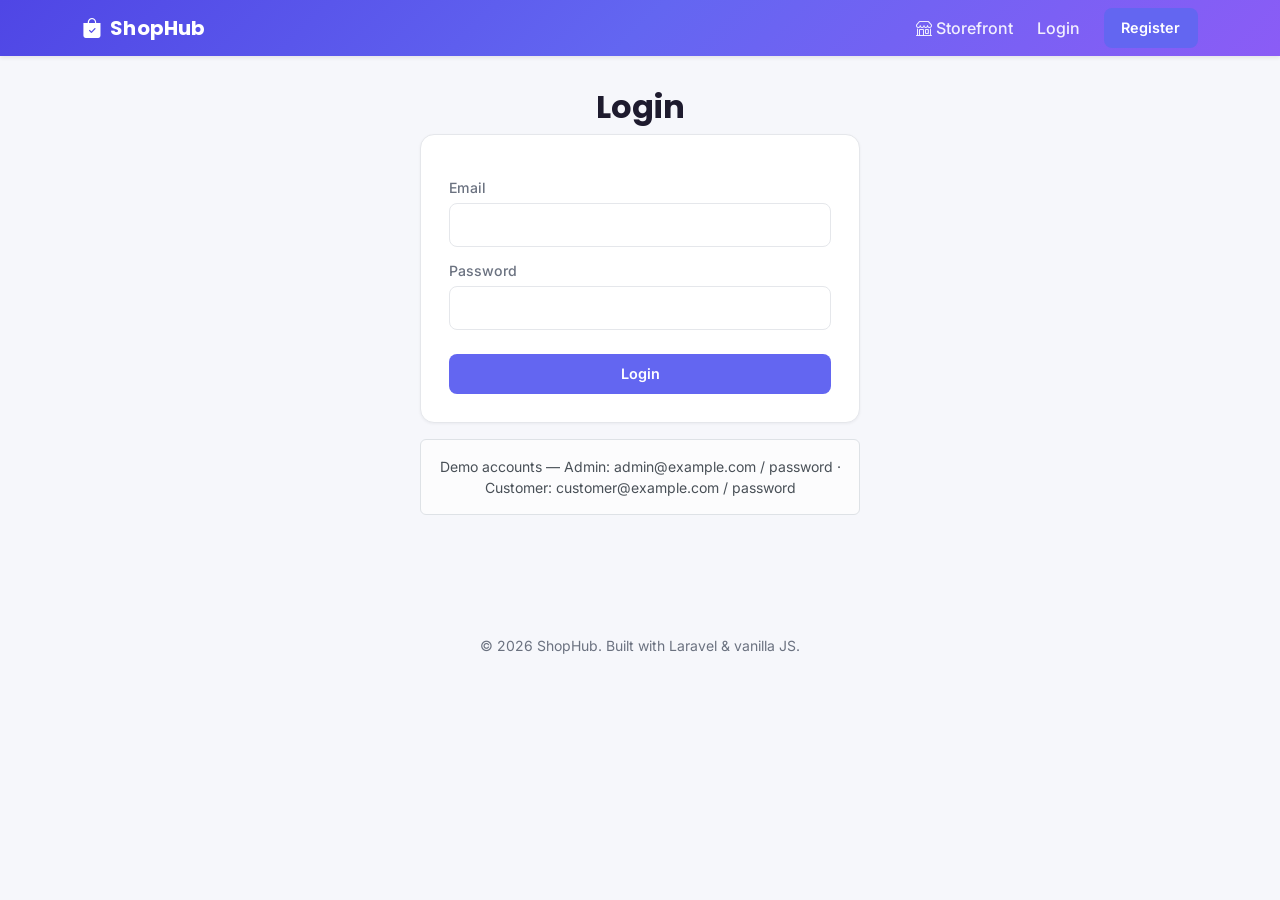
<file: frontend/admin/orders.html>
<!DOCTYPE html>
<html lang="en">
<head>
<meta charset="UTF-8">
<meta name="viewport" content="width=device-width, initial-scale=1">
<title>ShopHub Admin — Orders</title>
<link href="https://cdn.jsdelivr.net/npm/bootstrap@5.3.3/dist/css/bootstrap.min.css" rel="stylesheet">
<link href="https://cdn.jsdelivr.net/npm/bootstrap-icons@1.11.3/font/bootstrap-icons.css" rel="stylesheet">
<link rel="stylesheet" href="../css/style.css">
</head>
<body>

<nav class="navbar navbar-expand-lg navbar-dark site-navbar sticky-top shadow-sm">
  <div class="container">
    <a class="navbar-brand" href="../index.html"><i class="bi bi-bag-check-fill me-2"></i>ShopHub <span class="fw-normal opacity-75">Admin</span></a>
    <button class="navbar-toggler" type="button" data-bs-toggle="collapse" data-bs-target="#navbarMain" aria-controls="navbarMain" aria-expanded="false" aria-label="Toggle navigation">
      <span class="navbar-toggler-icon"></span>
    </button>
    <div class="collapse navbar-collapse" id="navbarMain">
      <ul class="navbar-nav ms-auto align-items-lg-center gap-lg-2 py-2 py-lg-0" id="nav"></ul>
    </div>
  </div>
</nav>

<main>
  <h2>All Orders</h2>
  <div id="message" class="message"></div>
  <div id="ordersList"></div>
</main>

<footer class="text-center py-4 small">
  &copy; 2026 ShopHub. Built with Laravel &amp; vanilla JS.
</footer>

<script src="https://cdn.jsdelivr.net/npm/bootstrap@5.3.3/dist/js/bootstrap.bundle.min.js"></script>
<script src="../js/api.js"></script>
<script>
renderNav();

if (!isLoggedIn() || !isAdmin()) {
  window.location.href = '../login.html';
}

const STATUSES = ['pending', 'processing', 'shipped', 'delivered', 'cancelled'];

async function loadOrders() {
  try {
    const orders = await apiRequest('/orders', { auth: true });
    const list = document.getElementById('ordersList');

    if (orders.length === 0) {
      list.innerHTML = '<p class="empty-state">No orders yet.</p>';
      return;
    }

    list.innerHTML = orders.map(order => `
      <div class="card" style="margin-bottom:1rem;">
        <h3>Order #${order.id} — ${order.user ? order.user.name : 'User #' + order.user_id}
          <span class="badge ${order.status}">${order.status}</span>
        </h3>
        <p>Placed: ${new Date(order.created_at).toLocaleString()}</p>
        <p>Shipping to: ${order.shipping_address}</p>
        <p>Payment: <i class="bi bi-credit-card me-1"></i>${order.payment_method === 'card' ? 'Card' : order.payment_method} ending in ${order.card_last_four || '----'} — <span class="badge ${order.payment_status}">${order.payment_status}</span></p>
        <table>
          <thead><tr><th>Product</th><th>Qty</th><th>Price</th><th>Subtotal</th></tr></thead>
          <tbody>
            ${order.items.map(item => `
              <tr>
                <td>
                  <div style="display:flex; align-items:center; gap:0.6rem;">
                    <img src="${item.product && item.product.image_url ? item.product.image_url : 'https://placehold.co/60x60?text=No+Image'}" alt="" style="width:40px;height:40px;object-fit:cover;border-radius:6px;">
                    <span>${item.product ? item.product.name : 'Product #' + item.product_id}</span>
                  </div>
                </td>
                <td>${item.quantity}</td>
                <td>$${Number(item.price).toFixed(2)}</td>
                <td>$${(item.quantity * item.price).toFixed(2)}</td>
              </tr>
            `).join('')}
          </tbody>
        </table>
        <p><strong>Total: $${Number(order.total_amount).toFixed(2)}</strong></p>
        <label>Update Status</label>
        <select data-id="${order.id}" class="statusSelect" style="max-width:200px;">
          ${STATUSES.map(s => `<option value="${s}" ${s === order.status ? 'selected' : ''}>${s}</option>`).join('')}
        </select>
      </div>
    `).join('');

    document.querySelectorAll('.statusSelect').forEach(select => {
      select.addEventListener('change', () => updateStatus(select.dataset.id, select.value));
    });
  } catch (e) {
    showMessage('message', e.message);
  }
}

async function updateStatus(orderId, status) {
  try {
    await apiRequest(`/orders/${orderId}/status`, { method: 'PUT', auth: true, body: { status } });
    showMessage('message', `Order #${orderId} updated to "${status}".`, false);
  } catch (e) {
    showMessage('message', e.message);
  }
}

loadOrders();
</script>
</body>
</html>
</file>
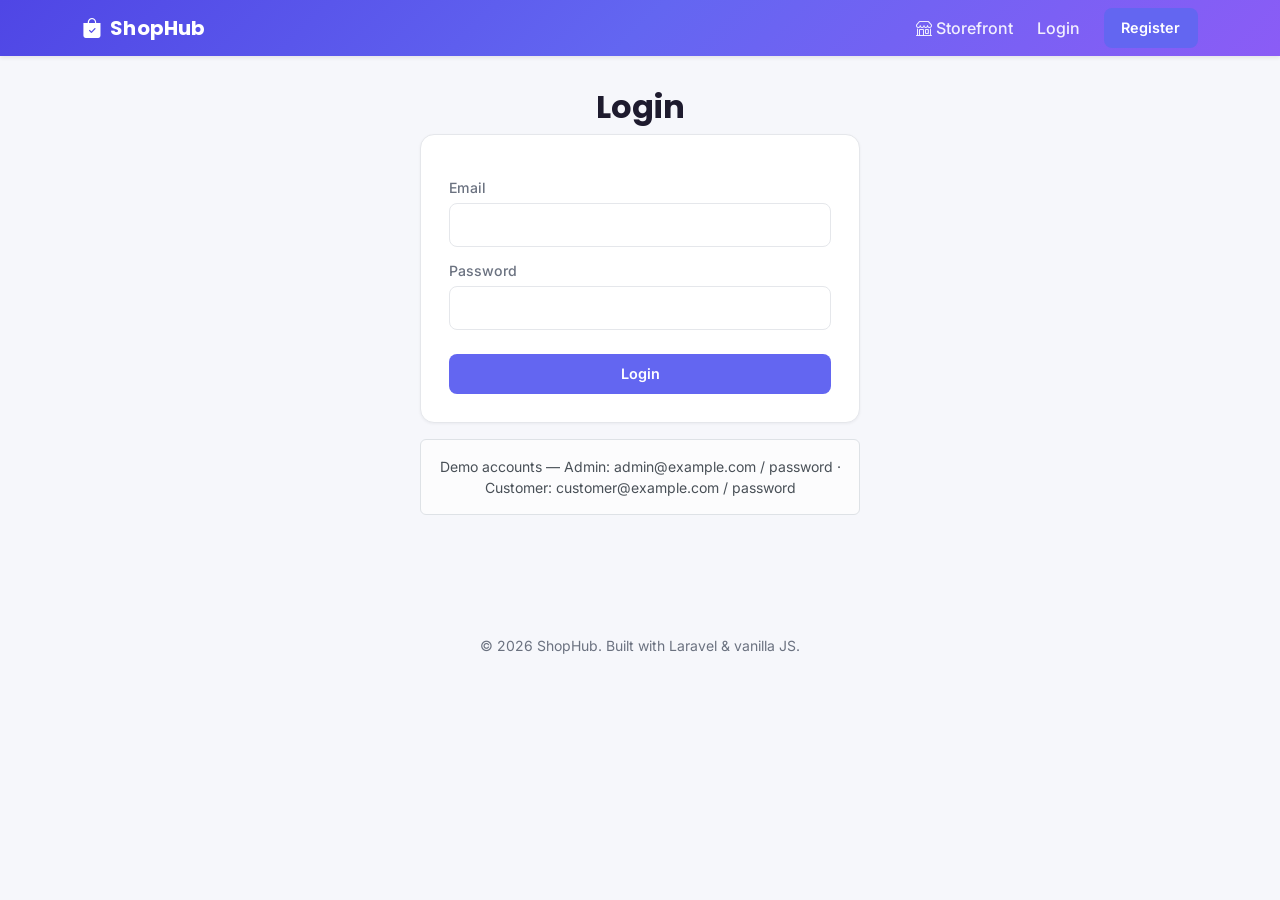
<file: frontend/admin/products.html>
<!DOCTYPE html>
<html lang="en">
<head>
<meta charset="UTF-8">
<title>Manage Products — Admin</title>
<link rel="stylesheet" href="../css/style.css">
</head>
<body>

<header>
  <h1>E-Commerce Platform — Admin</h1>
  <nav id="nav"></nav>
</header>

<main>
  <h2>Manage Products</h2>
  <div id="message" class="message"></div>

  <form id="productForm">
    <h3 id="formTitle">Add New Product</h3>
    <input type="hidden" id="productId">
    <label>Category ID</label>
    <input type="number" id="categoryId" required>
    <label>Name</label>
    <input type="text" id="name" required>
    <label>Description</label>
    <textarea id="description" rows="2"></textarea>
    <label>Price</label>
    <input type="number" id="price" step="0.01" min="0" required>
    <label>Stock</label>
    <input type="number" id="stock" min="0" required>
    <br><br>
    <button type="submit" id="submitBtn">Create Product</button>
    <button type="button" id="cancelEditBtn" class="secondary" style="display:none;">Cancel</button>
  </form>

  <h3 style="margin-top:2rem;">All Products</h3>
  <table>
    <thead><tr><th>ID</th><th>Name</th><th>Category</th><th>Price</th><th>Stock</th><th>Active</th><th></th></tr></thead>
    <tbody id="productsBody"></tbody>
  </table>
</main>

<script src="../js/api.js"></script>
<script>
renderNav();

if (!isLoggedIn() || !isAdmin()) {
  window.location.href = '../login.html';
}

async function loadProducts() {
  try {
    const products = await apiRequest('/products', { auth: true });
    document.getElementById('productsBody').innerHTML = products.map(p => `
      <tr>
        <td>${p.id}</td>
        <td>${p.name}</td>
        <td>${p.category ? p.category.name : p.category_id}</td>
        <td>$${Number(p.price).toFixed(2)}</td>
        <td>${p.stock}</td>
        <td>${p.is_active ? 'Yes' : 'No'}</td>
        <td>
          <button class="editBtn" data-id="${p.id}">Edit</button>
          <button class="danger deactivateBtn" data-id="${p.id}" data-active="${p.is_active}">
            ${p.is_active ? 'Deactivate' : 'Activate'}
          </button>
          <button class="danger deleteBtn" data-id="${p.id}">Delete</button>
        </td>
      </tr>
    `).join('');

    document.querySelectorAll('.editBtn').forEach(btn => {
      const product = products.find(p => p.id == btn.dataset.id);
      btn.addEventListener('click', () => editProduct(product));
    });
    document.querySelectorAll('.deactivateBtn').forEach(btn => {
      btn.addEventListener('click', () => toggleActive(btn.dataset.id, btn.dataset.active === 'true'));
    });
    document.querySelectorAll('.deleteBtn').forEach(btn => {
      btn.addEventListener('click', () => deleteProduct(btn.dataset.id));
    });
  } catch (e) {
    showMessage('message', e.message);
  }
}

function editProduct(product) {
  document.getElementById('formTitle').textContent = `Editing: ${product.name}`;
  document.getElementById('productId').value = product.id;
  document.getElementById('categoryId').value = product.category_id;
  document.getElementById('name').value = product.name;
  document.getElementById('description').value = product.description || '';
  document.getElementById('price').value = product.price;
  document.getElementById('stock').value = product.stock;
  document.getElementById('submitBtn').textContent = 'Save Changes';
  document.getElementById('cancelEditBtn').style.display = 'inline-block';
}

function resetForm() {
  document.getElementById('productForm').reset();
  document.getElementById('productId').value = '';
  document.getElementById('formTitle').textContent = 'Add New Product';
  document.getElementById('submitBtn').textContent = 'Create Product';
  document.getElementById('cancelEditBtn').style.display = 'none';
}

document.getElementById('cancelEditBtn').addEventListener('click', resetForm);

document.getElementById('productForm').addEventListener('submit', async (e) => {
  e.preventDefault();
  const id = document.getElementById('productId').value;
  const payload = {
    category_id: Number(document.getElementById('categoryId').value),
    name: document.getElementById('name').value,
    description: document.getElementById('description').value,
    price: Number(document.getElementById('price').value),
    stock: Number(document.getElementById('stock').value),
  };

  try {
    if (id) {
      await apiRequest(`/products/${id}`, { method: 'PUT', auth: true, body: payload });
      showMessage('message', 'Product updated.', false);
    } else {
      await apiRequest('/products', { method: 'POST', auth: true, body: payload });
      showMessage('message', 'Product created.', false);
    }
    resetForm();
    loadProducts();
  } catch (e) {
    showMessage('message', e.message);
  }
});

async function toggleActive(id, currentlyActive) {
  try {
    await apiRequest(`/products/${id}`, { method: 'PUT', auth: true, body: { is_active: !currentlyActive } });
    loadProducts();
  } catch (e) {
    showMessage('message', e.message);
  }
}

async function deleteProduct(id) {
  if (!confirm('Delete this product permanently?')) return;
  try {
    await apiRequest(`/products/${id}`, { method: 'DELETE', auth: true });
    loadProducts();
  } catch (e) {
    showMessage('message', e.message);
  }
}

loadProducts();
</script>
</body>
</html>
</file>
<file: frontend/css/style.css>
@import url('https://fonts.googleapis.com/css2?family=Inter:wght@400;500;600;700&family=Poppins:wght@600;700&display=swap');

:root {
  --primary: #6366f1;
  --primary-dark: #4f46e5;
  --bg: #f6f7fb;
  --surface: #ffffff;
  --text: #1e1b2e;
  --muted: #6b7280;
  --border: #e5e7eb;
  --radius: 14px;
}

* { box-sizing: border-box; }

body {
  font-family: 'Inter', -apple-system, Segoe UI, Roboto, Arial, sans-serif;
  margin: 0;
  background: var(--bg);
  color: var(--text);
}

h1, h2, h3, h4, .navbar-brand {
  font-family: 'Poppins', 'Inter', sans-serif;
}

/* Navbar */
.site-navbar {
  background: linear-gradient(135deg, #4f46e5 0%, #6366f1 50%, #8b5cf6 100%);
}

.site-navbar .navbar-brand {
  font-weight: 700;
  letter-spacing: 0.2px;
}

.site-navbar .nav-link {
  color: rgba(255, 255, 255, 0.9);
  font-weight: 500;
}

.site-navbar .nav-link:hover {
  color: #fff;
}

.nav-user-badge {
  color: var(--primary-dark) !important;
  font-weight: 600;
}

main {
  max-width: 1100px;
  margin: 2rem auto;
  padding: 0 1.5rem 3rem;
}

.hero {
  background: linear-gradient(135deg, #4f46e5, #8b5cf6);
  box-shadow: 0 10px 30px rgba(99, 102, 241, 0.25);
}

h2 {
  margin-top: 0;
  font-weight: 700;
}

.grid {
  display: grid;
  grid-template-columns: repeat(auto-fill, minmax(230px, 1fr));
  gap: 1.25rem;
}

.card {
  background: var(--surface);
  border-radius: var(--radius);
  padding: 1.25rem;
  border: 1px solid var(--border);
  box-shadow: 0 1px 2px rgba(16, 24, 40, 0.04);
  transition: transform 0.15s ease, box-shadow 0.15s ease;
}

.card:hover {
  transform: translateY(-4px);
  box-shadow: 0 12px 24px rgba(16, 24, 40, 0.08);
}

.card h3 {
  margin: 0.25rem 0;
  font-size: 1.05rem;
  font-weight: 600;
}

.card h3 a {
  color: var(--text);
  text-decoration: none;
}

.card h3 a:hover {
  color: var(--primary);
}

.card-img {
  display: block;
  width: 100%;
  height: 160px;
  object-fit: cover;
  border-radius: 8px;
  margin-bottom: 0.75rem;
  background: #e5e7eb;
}

.card .price {
  color: var(--primary-dark);
  font-weight: 700;
  font-size: 1.1rem;
}

.card .stock {
  color: var(--muted);
  font-size: 0.85rem;
}

button, .btn {
  background: var(--primary);
  color: #fff;
  border: none;
  padding: 0.55rem 1.1rem;
  border-radius: 8px;
  cursor: pointer;
  font-size: 0.9rem;
  font-weight: 600;
  transition: background 0.15s ease, transform 0.1s ease;
}

button:hover, .btn:hover { background: var(--primary-dark); }
button:active, .btn:active { transform: scale(0.98); }
button.danger { background: #ef4444; }
button.danger:hover { background: #dc2626; }
button.secondary { background: #6b7280; }
button.secondary:hover { background: #4b5563; }

form {
  background: var(--surface);
  padding: 1.75rem;
  border-radius: var(--radius);
  max-width: 440px;
  border: 1px solid var(--border);
  box-shadow: 0 1px 3px rgba(16, 24, 40, 0.05);
  margin: 0 auto;
}

label {
  display: block;
  margin: 0.85rem 0 0.3rem;
  font-size: 0.88rem;
  font-weight: 500;
  color: var(--muted);
}

input, select, textarea {
  width: 100%;
  padding: 0.6rem 0.75rem;
  border: 1px solid var(--border);
  border-radius: 8px;
  font-size: 0.95rem;
  font-family: inherit;
  transition: border-color 0.15s ease, box-shadow 0.15s ease;
}

input:focus, select:focus, textarea:focus {
  outline: none;
  border-color: var(--primary);
  box-shadow: 0 0 0 3px rgba(99, 102, 241, 0.15);
}

table {
  width: 100%;
  border-collapse: collapse;
  background: var(--surface);
  border-radius: var(--radius);
  overflow: hidden;
  box-shadow: 0 1px 3px rgba(16, 24, 40, 0.05);
}

th, td {
  text-align: left;
  padding: 0.75rem 1rem;
  border-bottom: 1px solid var(--border);
  font-size: 0.9rem;
}

tbody tr:hover { background: #f9fafb; }

th {
  background: #f3f4f6;
  font-weight: 600;
  color: var(--muted);
  text-transform: uppercase;
  font-size: 0.75rem;
  letter-spacing: 0.03em;
}

.message { margin: 0.75rem 0; font-size: 0.9rem; font-weight: 500; }
.message.error { color: #dc2626; }
.message.success { color: #16a34a; }

.search-bar { display: flex; gap: 0.5rem; margin-bottom: 1.5rem; }
.search-bar input, .search-bar select { width: auto; flex: 1; }

.empty-state {
  color: var(--muted);
  padding: 3rem 0;
  text-align: center;
  font-size: 1rem;
}

.badge {
  display: inline-block;
  padding: 0.25rem 0.65rem;
  border-radius: 999px;
  font-size: 0.72rem;
  font-weight: 600;
  background: #e5e7eb;
  text-transform: capitalize;
}

.badge.pending { background: #fef3c7; color: #92400e; }
.badge.processing { background: #dbeafe; color: #1e40af; }
.badge.shipped { background: #e0e7ff; color: #4338ca; }
.badge.delivered { background: #d1fae5; color: #065f46; }
.badge.cancelled { background: #fee2e2; color: #991b1b; }
.badge.paid { background: #d1fae5; color: #065f46; }
.badge.declined { background: #fee2e2; color: #991b1b; }

footer { color: var(--muted); }

.stat-grid {
  display: grid;
  grid-template-columns: repeat(auto-fit, minmax(200px, 1fr));
  gap: 1rem;
  margin-bottom: 1.5rem;
}

.stat-tile {
  background: var(--surface);
  border: 1px solid var(--border);
  border-radius: var(--radius);
  padding: 1.1rem 1.25rem;
  display: flex;
  align-items: center;
  gap: 0.9rem;
  box-shadow: 0 1px 2px rgba(16, 24, 40, 0.04);
}

.stat-icon {
  width: 44px;
  height: 44px;
  border-radius: 10px;
  background: rgba(99, 102, 241, 0.1);
  color: var(--primary-dark);
  display: flex;
  align-items: center;
  justify-content: center;
  font-size: 1.2rem;
  flex-shrink: 0;
}

.stat-value {
  font-family: 'Poppins', sans-serif;
  font-size: 1.4rem;
  font-weight: 700;
  line-height: 1.2;
}

.stat-label {
  color: var(--muted);
  font-size: 0.82rem;
}

.chart-grid {
  display: grid;
  grid-template-columns: repeat(auto-fit, minmax(320px, 1fr));
  gap: 1.25rem;
}

.chart-card h3 {
  font-size: 1rem;
  font-weight: 600;
  margin-bottom: 1rem;
}

.status-timeline {
  display: flex;
  align-items: flex-start;
  margin: 1.25rem 0;
}

.status-step {
  display: flex;
  flex-direction: column;
  align-items: center;
  text-align: center;
  width: 90px;
  flex-shrink: 0;
}

.status-step-circle {
  width: 34px;
  height: 34px;
  border-radius: 50%;
  background: #e5e7eb;
  color: var(--muted);
  display: flex;
  align-items: center;
  justify-content: center;
  font-size: 0.95rem;
  transition: background 0.15s ease, color 0.15s ease;
}

.status-step.done .status-step-circle {
  background: var(--primary);
  color: #fff;
}

.status-step.current .status-step-circle {
  box-shadow: 0 0 0 4px rgba(99, 102, 241, 0.2);
}

.status-step-label {
  font-size: 0.78rem;
  color: var(--muted);
  margin-top: 0.4rem;
}

.status-step.done .status-step-label {
  color: var(--text);
  font-weight: 600;
}

.status-step-line {
  flex: 1;
  height: 3px;
  background: #e5e7eb;
  margin-top: 17px;
  border-radius: 2px;
}

.status-step-line.done {
  background: var(--primary);
}

.status-cancelled {
  color: #991b1b;
  background: #fee2e2;
  border-radius: 8px;
  padding: 0.75rem 1rem;
  margin: 1.25rem 0;
  font-weight: 500;
  font-size: 0.9rem;
}
</file>
